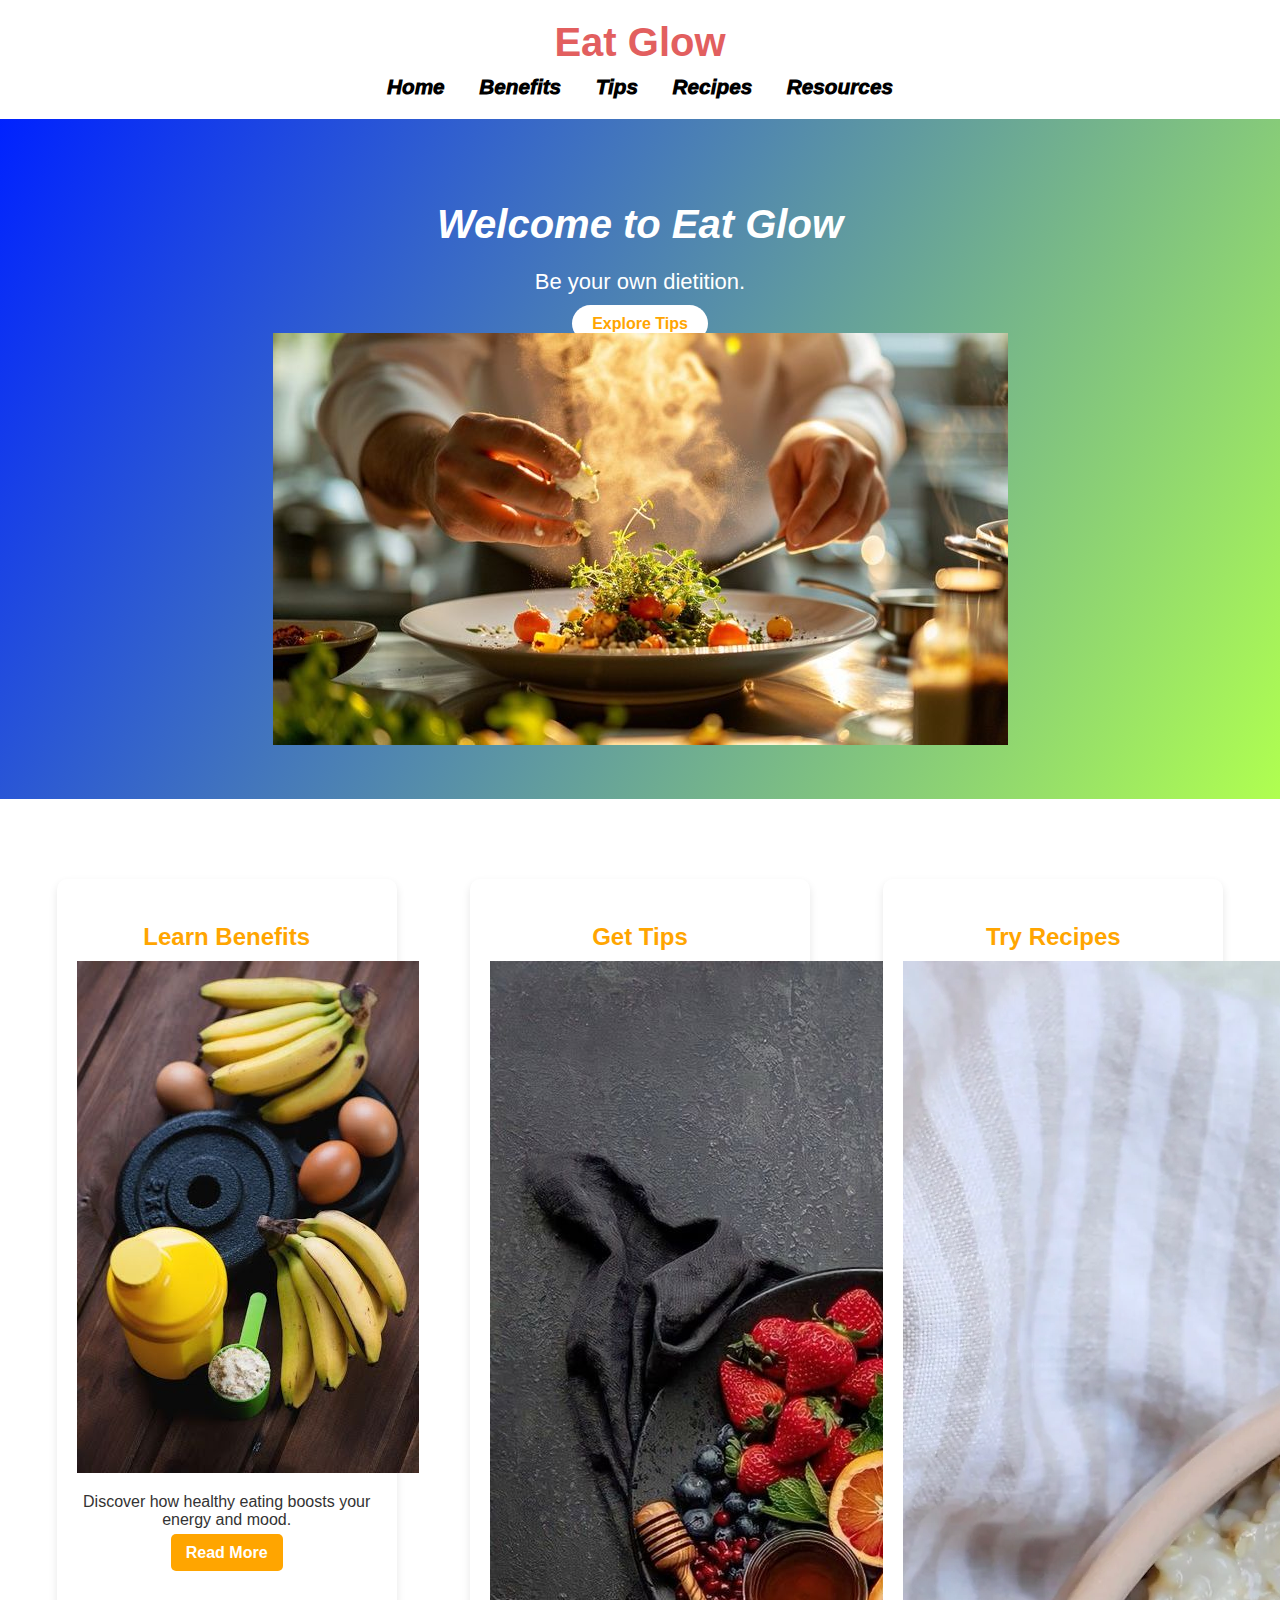
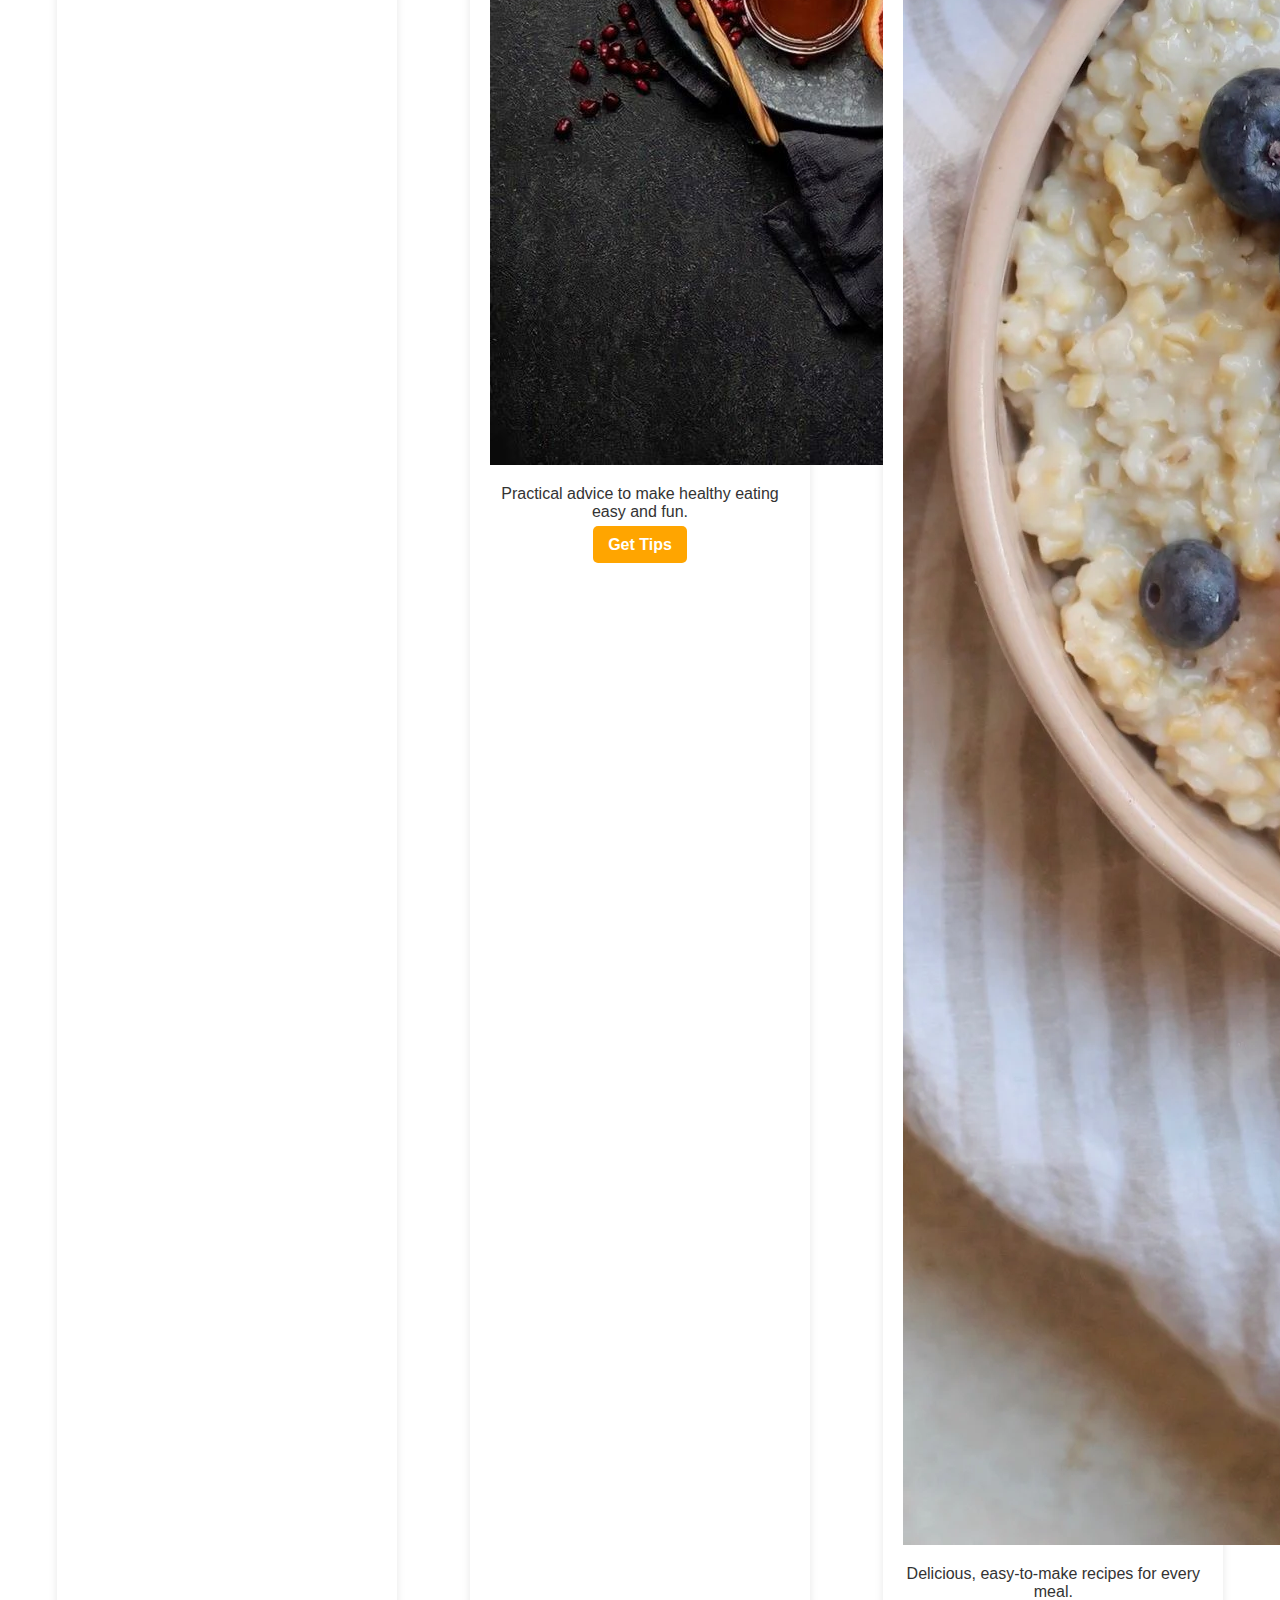
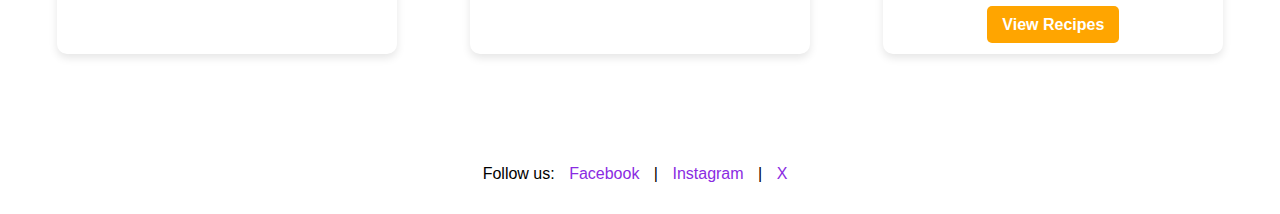
<file: index.html>
<!DOCTYPE html>
<html lang="en">
<head>
    <meta charset="UTF-8">
    <meta name="viewport" content="width=device-width, initial-scale=1.0">
    <title>Eat Glow - Healthy Eating Habits</title>
    <link rel="stylesheet" href="style.css">
</head>
    <header>
        <h1 class="logo"> Eat Glow</h1>
        <nav>
            <ul class="nav-links">
                <li><a href="index.html">Home</a></li>
                <li><a href="benefits.html">Benefits</a></li>
                <li><a href="tips.html">Tips</a></li>
                <li><a href="recipes.html">Recipes</a></li>
                <li><a href="resources.html">Resources</a></li>
            </ul>
        </nav>
    </header>

    <main>
        <section id="Benefits"></section>
        <section class="hero">
            <div class="hero-text">
                <h2>Welcome to Eat Glow</h2>
                <p>Be your own dietition.</p>
                <a href="tips.html" class="btn">Explore Tips</a>
            </div>
            <div class="hero-image">
                <img src="Images/mianbackground.jpg" alt="Healthy food">
            </div>
        </section>
 
        <section class="features">
            <div class="feature-box">
                <h3>Learn Benefits</h3>
                <img src="Images/Pre- and post-training nutrition for athletes.jpeg" alt="Benifitts" class="feature-img">
                <p>Discover how healthy eating boosts your energy and mood.</p>
                <a href="benefits.html" class="btn">Read More</a>
<!--                 <img src="118d9f01-c8fd-457d-9daa-92f9c64abf16.jpeg" alt="Benefits" class="feature-img"> -->
            </div>
            <div class="feature-box">
                <h3>Get Tips</h3>
                <img src="118d9f01-c8fd-457d-9daa-92f9c64abf16.jpeg" alt="Tips" class="feature-img">
                <p>Practical advice to make healthy eating easy and fun.</p>
                <a href="tips.html" class="btn">Get Tips</a>
            </div>
            <div class="feature-box">
<!--                 <img src="Union Cutting.jpeg" alt="Recipes" class="feature-img" width="100" height="200px"> -->
                <h3>Try Recipes</h3>
                <img src="Images/overnight-steel-cut-oatmeal-4-ingredients.webp" alt="recipies" class="feature-img">
                <p>Delicious, easy-to-make recipes for every meal.</p>
                <a href="recipes.html" class="btn">View Recipes</a>
            </div>
        </section>
    </main>

    <footer>
        <p>Follow us: 
            <a href="https://www.facebook.com/">Facebook</a> | 
            <a href="https://www.instagram.com/?__pwa=1">Instagram</a> | 
            <a href="https://x.com/i/flow/login?lang=en">X</a>
        </p>
    </footer>
    <head>
        <meta charset="UTF-8">
        <meta name="viewport" content="width=device-width, initial-scale=1.0">
        <title>Essential Nutrients</title>
        
    </head>
    <body>
   
</body>
</html>
</file>
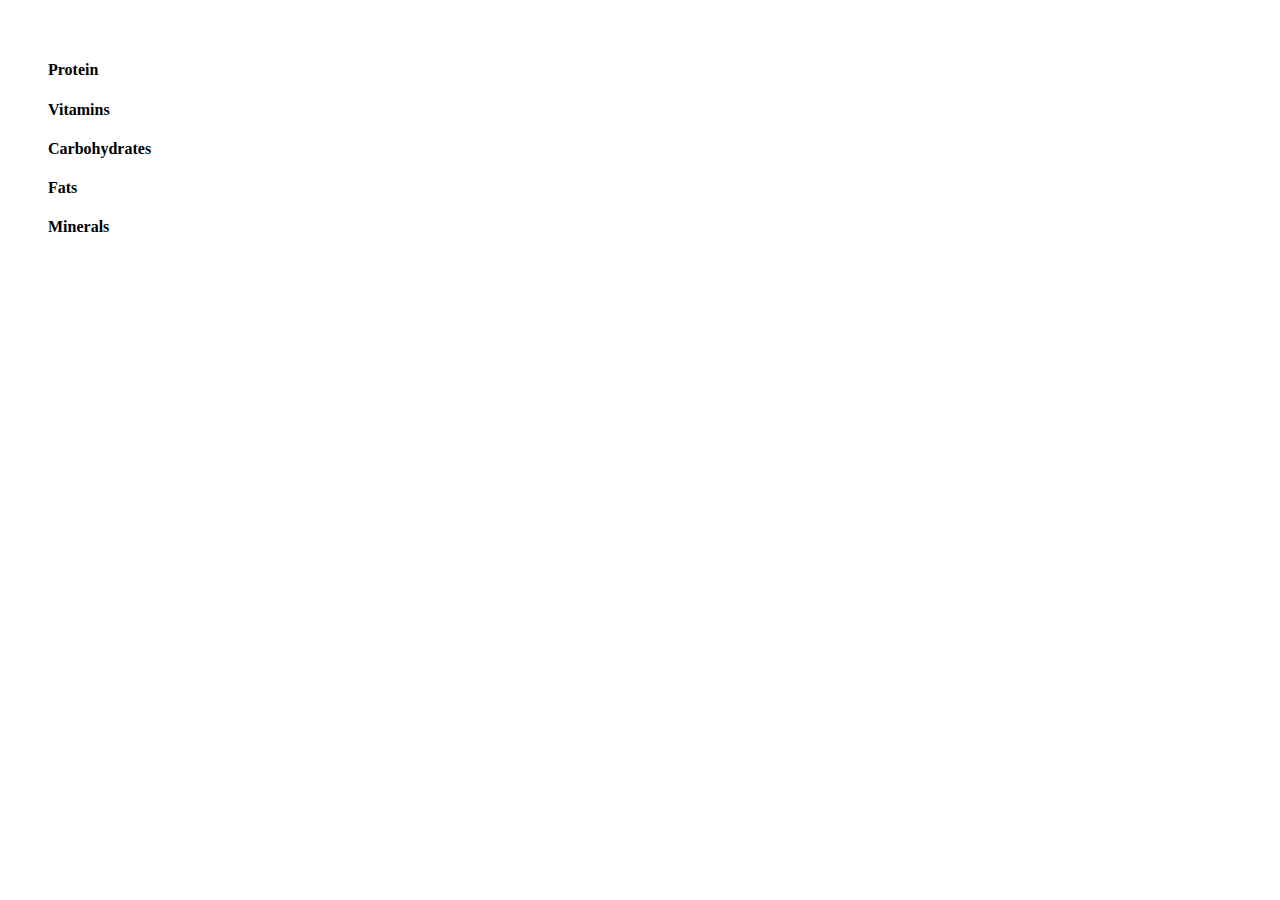
<file: 123.html>
<!DOCTYPE html>
<html lang="en">
<head>
    <meta charset="UTF-8">
    <meta name="viewport" content="width=device-width, initial-scale=1.0">
    <title>Document</title>
    <!-- Link the CSS file -->
    <link rel="stylesheet" href="123.css">
</head>
<body>
<div class="side_bar"> 
    <h4>Protein</h4>
    <h4>Vitamins</h4>
    <h4 >Carbohydrates</h4>
    <h4>Fats</h4>
    <h4>Minerals</h4>
</div>
</body>
</html>
</file>
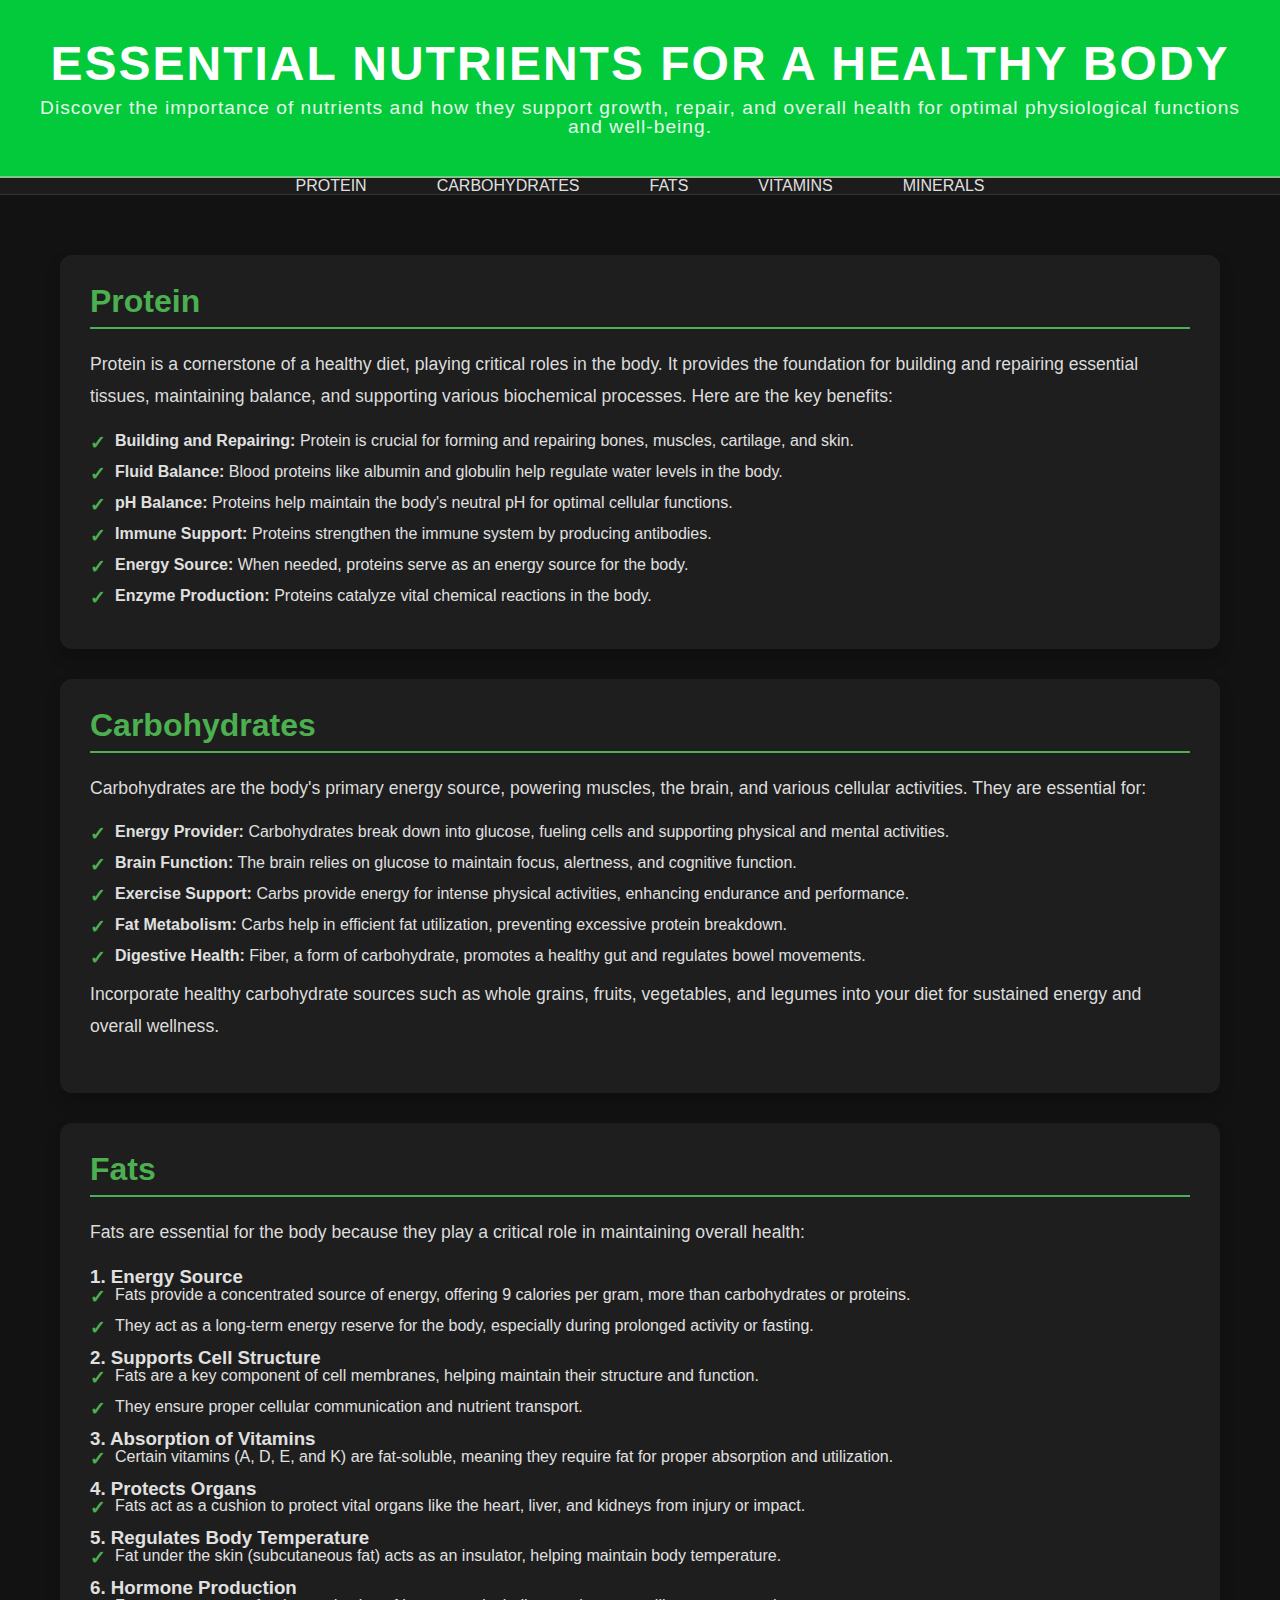
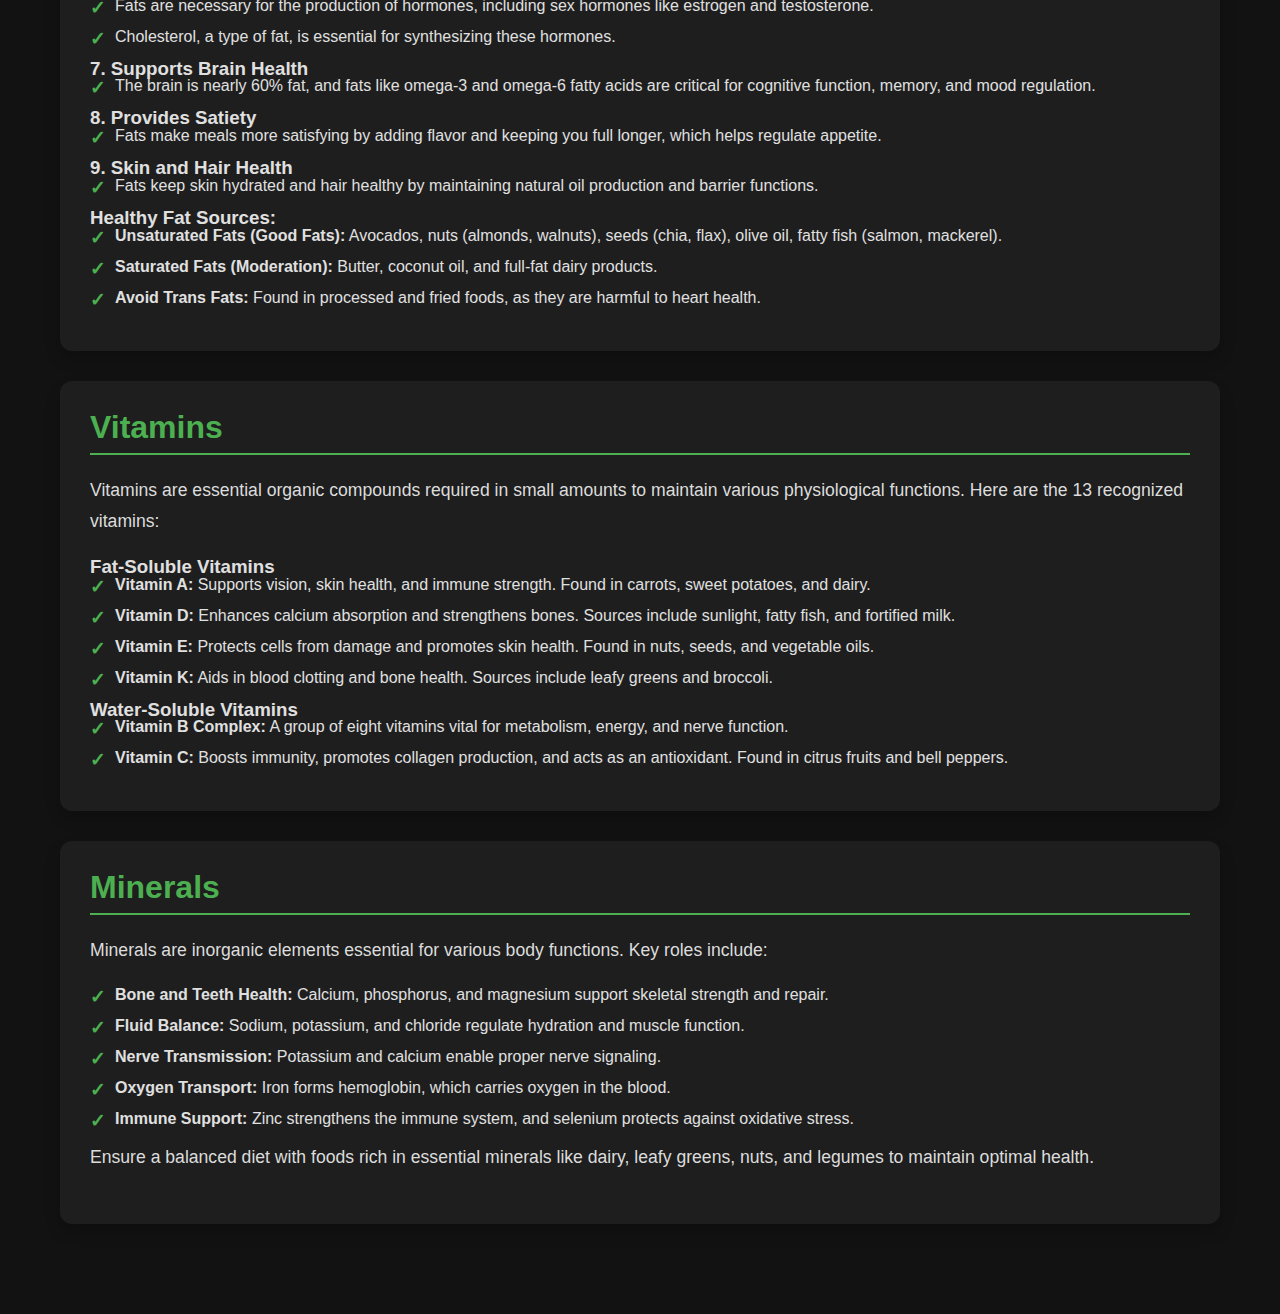
<file: benefits.html>
<!DOCTYPE html>
<html lang="en">
<head>
    <meta charset="UTF-8">
    <meta name="viewport" content="width=device-width, initial-scale=1.0">
    <title>Essential Nutrients</title>
    <link rel="stylesheet" href="benefits.css">
</head>
<body>
    <header>
        <h1>Essential Nutrients for a Healthy Body</h1>
        <p>Discover the importance of nutrients and how they support growth, repair, and overall health for optimal physiological functions and well-being.</p>
    </header>

    <nav>
        <ul>
            <li><a href="#protein">Protein</a></li>
            <li><a href="#carbohydrates">Carbohydrates</a></li>
            <li><a href="#fats">Fats</a></li>
            <li><a href="#vitamins">Vitamins</a></li>
            <li><a href="#minerals">Minerals</a></li>
        </ul>
    </nav>

    <main>
        <section id="protein">
            <h1>Protein</h1>
            <p>Protein is a cornerstone of a healthy diet, playing critical roles in the body. It provides the foundation for building and repairing essential tissues, maintaining balance, and supporting various biochemical processes. Here are the key benefits:</p>
            <ul>
                <li><strong>Building and Repairing:</strong> Protein is crucial for forming and repairing bones, muscles, cartilage, and skin.</li>
                <li><strong>Fluid Balance:</strong> Blood proteins like albumin and globulin help regulate water levels in the body.</li>
                <li><strong>pH Balance:</strong> Proteins help maintain the body's neutral pH for optimal cellular functions.</li>
                <li><strong>Immune Support:</strong> Proteins strengthen the immune system by producing antibodies.</li>
                <li><strong>Energy Source:</strong> When needed, proteins serve as an energy source for the body.</li>
                <li><strong>Enzyme Production:</strong> Proteins catalyze vital chemical reactions in the body.</li>
            </ul>
        </section>

        <section id="carbohydrates">
            <h1>Carbohydrates</h1>
            <p>Carbohydrates are the body's primary energy source, powering muscles, the brain, and various cellular activities. They are essential for:</p>
            <ul>
                <li><strong>Energy Provider:</strong> Carbohydrates break down into glucose, fueling cells and supporting physical and mental activities.</li>
                <li><strong>Brain Function:</strong> The brain relies on glucose to maintain focus, alertness, and cognitive function.</li>
                <li><strong>Exercise Support:</strong> Carbs provide energy for intense physical activities, enhancing endurance and performance.</li>
                <li><strong>Fat Metabolism:</strong> Carbs help in efficient fat utilization, preventing excessive protein breakdown.</li>
                <li><strong>Digestive Health:</strong> Fiber, a form of carbohydrate, promotes a healthy gut and regulates bowel movements.</li>
            </ul>
            <p>Incorporate healthy carbohydrate sources such as whole grains, fruits, vegetables, and legumes into your diet for sustained energy and overall wellness.</p>
        </section>

        <section id="fats">
            <h1>Fats</h1>
            <p>Fats are essential for the body because they play a critical role in maintaining overall health:</p>
            
            <h3>1. Energy Source</h3>
            <ul>
                <li>Fats provide a concentrated source of energy, offering 9 calories per gram, more than carbohydrates or proteins.</li>
                <li>They act as a long-term energy reserve for the body, especially during prolonged activity or fasting.</li>
            </ul>
        
            <h3>2. Supports Cell Structure</h3>
            <ul>
                <li>Fats are a key component of cell membranes, helping maintain their structure and function.</li>
                <li>They ensure proper cellular communication and nutrient transport.</li>
            </ul>
        
            <h3>3. Absorption of Vitamins</h3>
            <ul>
                <li>Certain vitamins (A, D, E, and K) are fat-soluble, meaning they require fat for proper absorption and utilization.</li>
            </ul>
        
            <h3>4. Protects Organs</h3>
            <ul>
                <li>Fats act as a cushion to protect vital organs like the heart, liver, and kidneys from injury or impact.</li>
            </ul>
        
            <h3>5. Regulates Body Temperature</h3>
            <ul>
                <li>Fat under the skin (subcutaneous fat) acts as an insulator, helping maintain body temperature.</li>
            </ul>
        
            <h3>6. Hormone Production</h3>
            <ul>
                <li>Fats are necessary for the production of hormones, including sex hormones like estrogen and testosterone.</li>
                <li>Cholesterol, a type of fat, is essential for synthesizing these hormones.</li>
            </ul>
        
            <h3>7. Supports Brain Health</h3>
            <ul>
                <li>The brain is nearly 60% fat, and fats like omega-3 and omega-6 fatty acids are critical for cognitive function, memory, and mood regulation.</li>
            </ul>
        
            <h3>8. Provides Satiety</h3>
            <ul>
                <li>Fats make meals more satisfying by adding flavor and keeping you full longer, which helps regulate appetite.</li>
            </ul>
        
            <h3>9. Skin and Hair Health</h3>
            <ul>
                <li>Fats keep skin hydrated and hair healthy by maintaining natural oil production and barrier functions.</li>
            </ul>
        
            <h3>Healthy Fat Sources:</h3>
            <ul>
                <li><strong>Unsaturated Fats (Good Fats):</strong> Avocados, nuts (almonds, walnuts), seeds (chia, flax), olive oil, fatty fish (salmon, mackerel).</li>
                <li><strong>Saturated Fats (Moderation):</strong> Butter, coconut oil, and full-fat dairy products.</li>
                <li><strong>Avoid Trans Fats:</strong> Found in processed and fried foods, as they are harmful to heart health.</li>
            </ul>
        </section>

        <section id="vitamins">
            <h1>Vitamins</h1>
            <p>Vitamins are essential organic compounds required in small amounts to maintain various physiological functions. Here are the 13 recognized vitamins:</p>
            <h3>Fat-Soluble Vitamins</h3>
            <ul>
                <li><strong>Vitamin A:</strong> Supports vision, skin health, and immune strength. Found in carrots, sweet potatoes, and dairy.</li>
                <li><strong>Vitamin D:</strong> Enhances calcium absorption and strengthens bones. Sources include sunlight, fatty fish, and fortified milk.</li>
                <li><strong>Vitamin E:</strong> Protects cells from damage and promotes skin health. Found in nuts, seeds, and vegetable oils.</li>
                <li><strong>Vitamin K:</strong> Aids in blood clotting and bone health. Sources include leafy greens and broccoli.</li>
            </ul>
            <h3>Water-Soluble Vitamins</h3>
            <ul>
                <li><strong>Vitamin B Complex:</strong> A group of eight vitamins vital for metabolism, energy, and nerve function.</li>
                <li><strong>Vitamin C:</strong> Boosts immunity, promotes collagen production, and acts as an antioxidant. Found in citrus fruits and bell peppers.</li>
            </ul>
        </section>

        <section id="minerals">
            <h1>Minerals</h1>
            <p>Minerals are inorganic elements essential for various body functions. Key roles include:</p>
            <ul>
                <li><strong>Bone and Teeth Health:</strong> Calcium, phosphorus, and magnesium support skeletal strength and repair.</li>
                <li><strong>Fluid Balance:</strong> Sodium, potassium, and chloride regulate hydration and muscle function.</li>
                <li><strong>Nerve Transmission:</strong> Potassium and calcium enable proper nerve signaling.</li>
                <li><strong>Oxygen Transport:</strong> Iron forms hemoglobin, which carries oxygen in the blood.</li>
                <li><strong>Immune Support:</strong> Zinc strengthens the immune system, and selenium protects against oxidative stress.</li>
            </ul>
            <p>Ensure a balanced diet with foods rich in essential minerals like dairy, leafy greens, nuts, and legumes to maintain optimal health.</p>
        </section>
    </main>
    
</body>
</html>
</file>
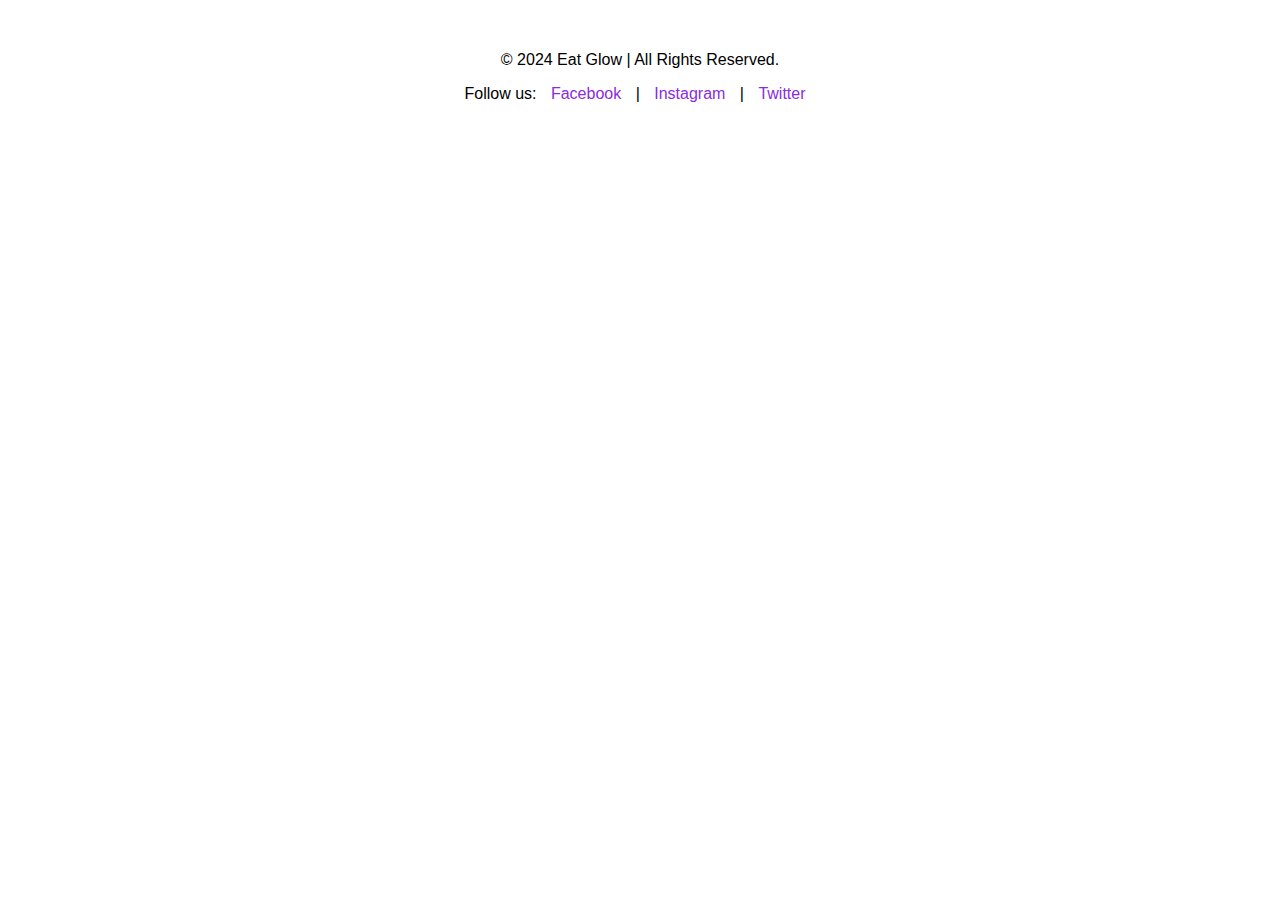
<file: contact.html>
<!DOCTYPE html>
<html lang="en">
<head>
    <meta charset="UTF-8">
    <meta name="viewport" content="width=device-width, initial-scale=1.0">
    <title>Eat Glow - Healthy Eating Habits</title>
    <link rel="stylesheet" href="style.css">
</head>
<body>
    <footer>
    <p>&copy; 2024 Eat Glow | All Rights Reserved.</p>
    <p>Follow us: 
        <a href="#">Facebook</a> | 
        <a href="#">Instagram</a> | 
        <a href="#">Twitter</a>
    </p>
</footer>
</body>
</html>
</file>
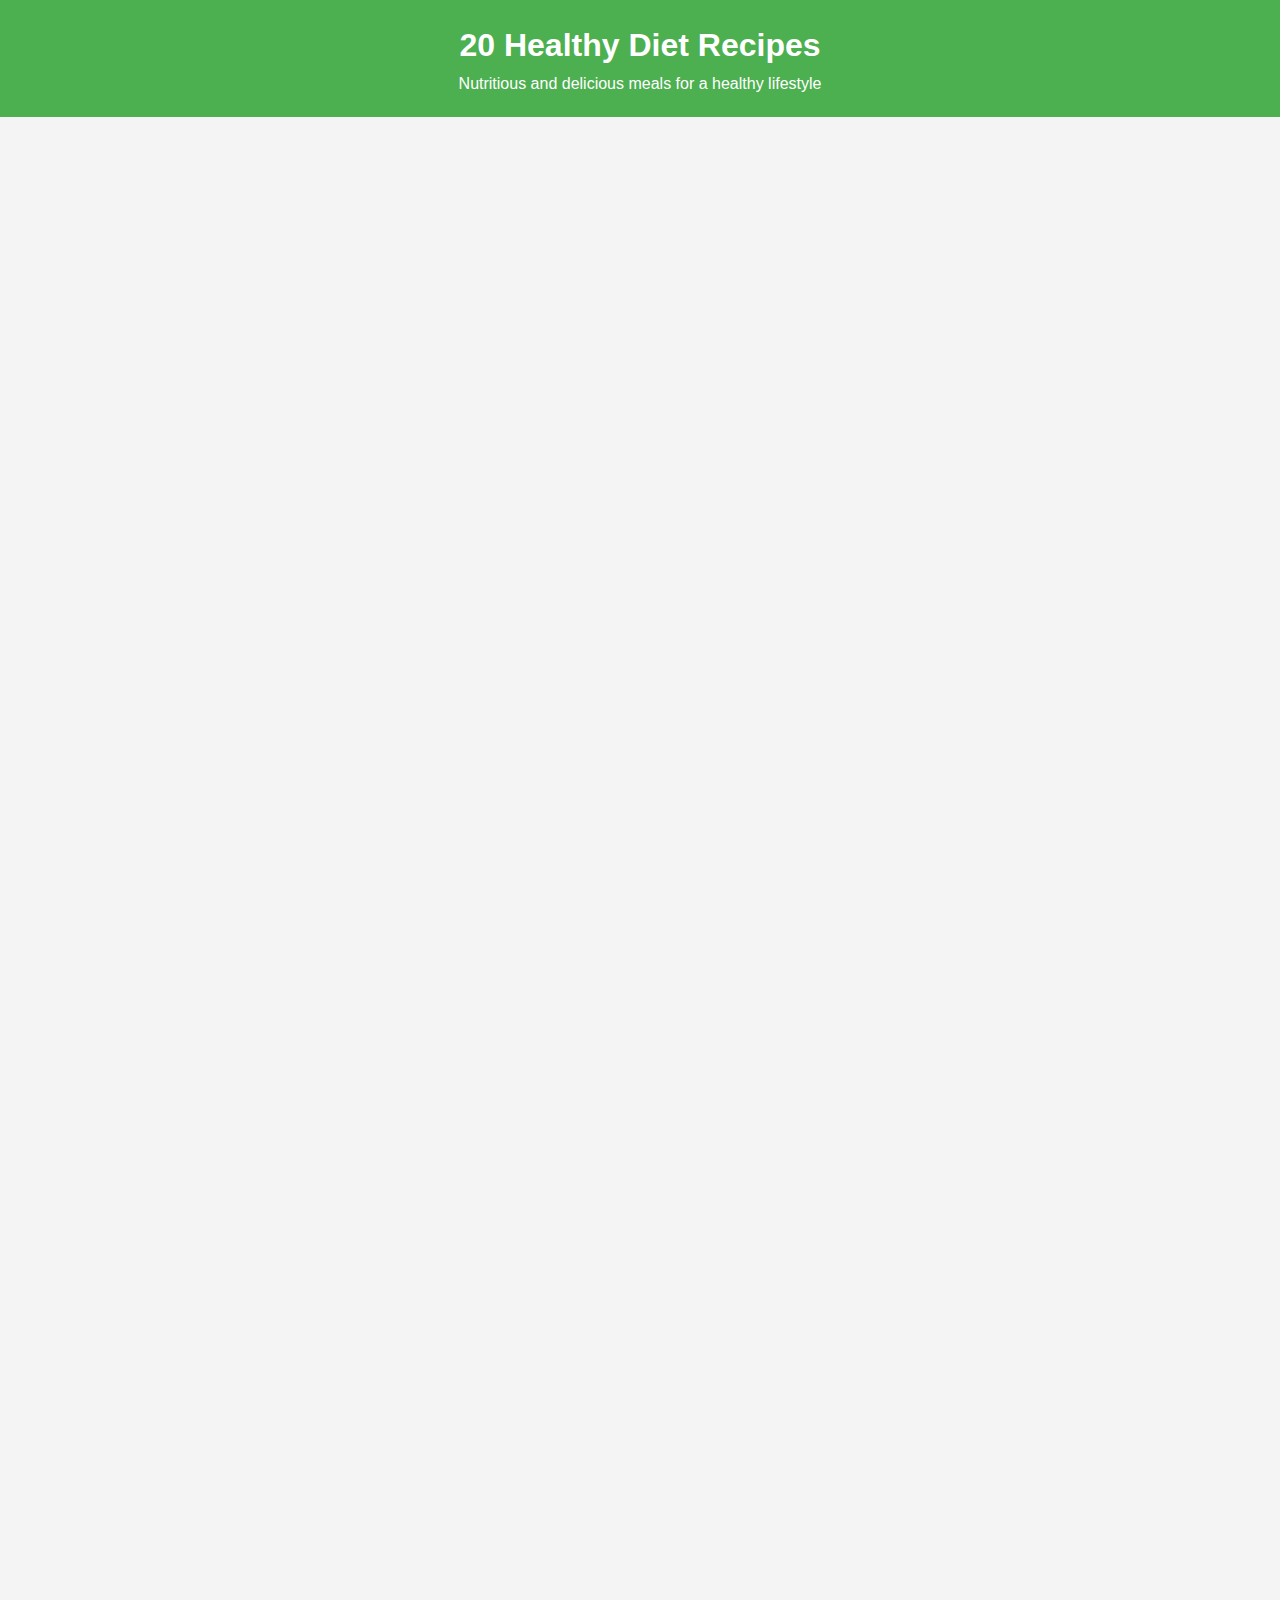
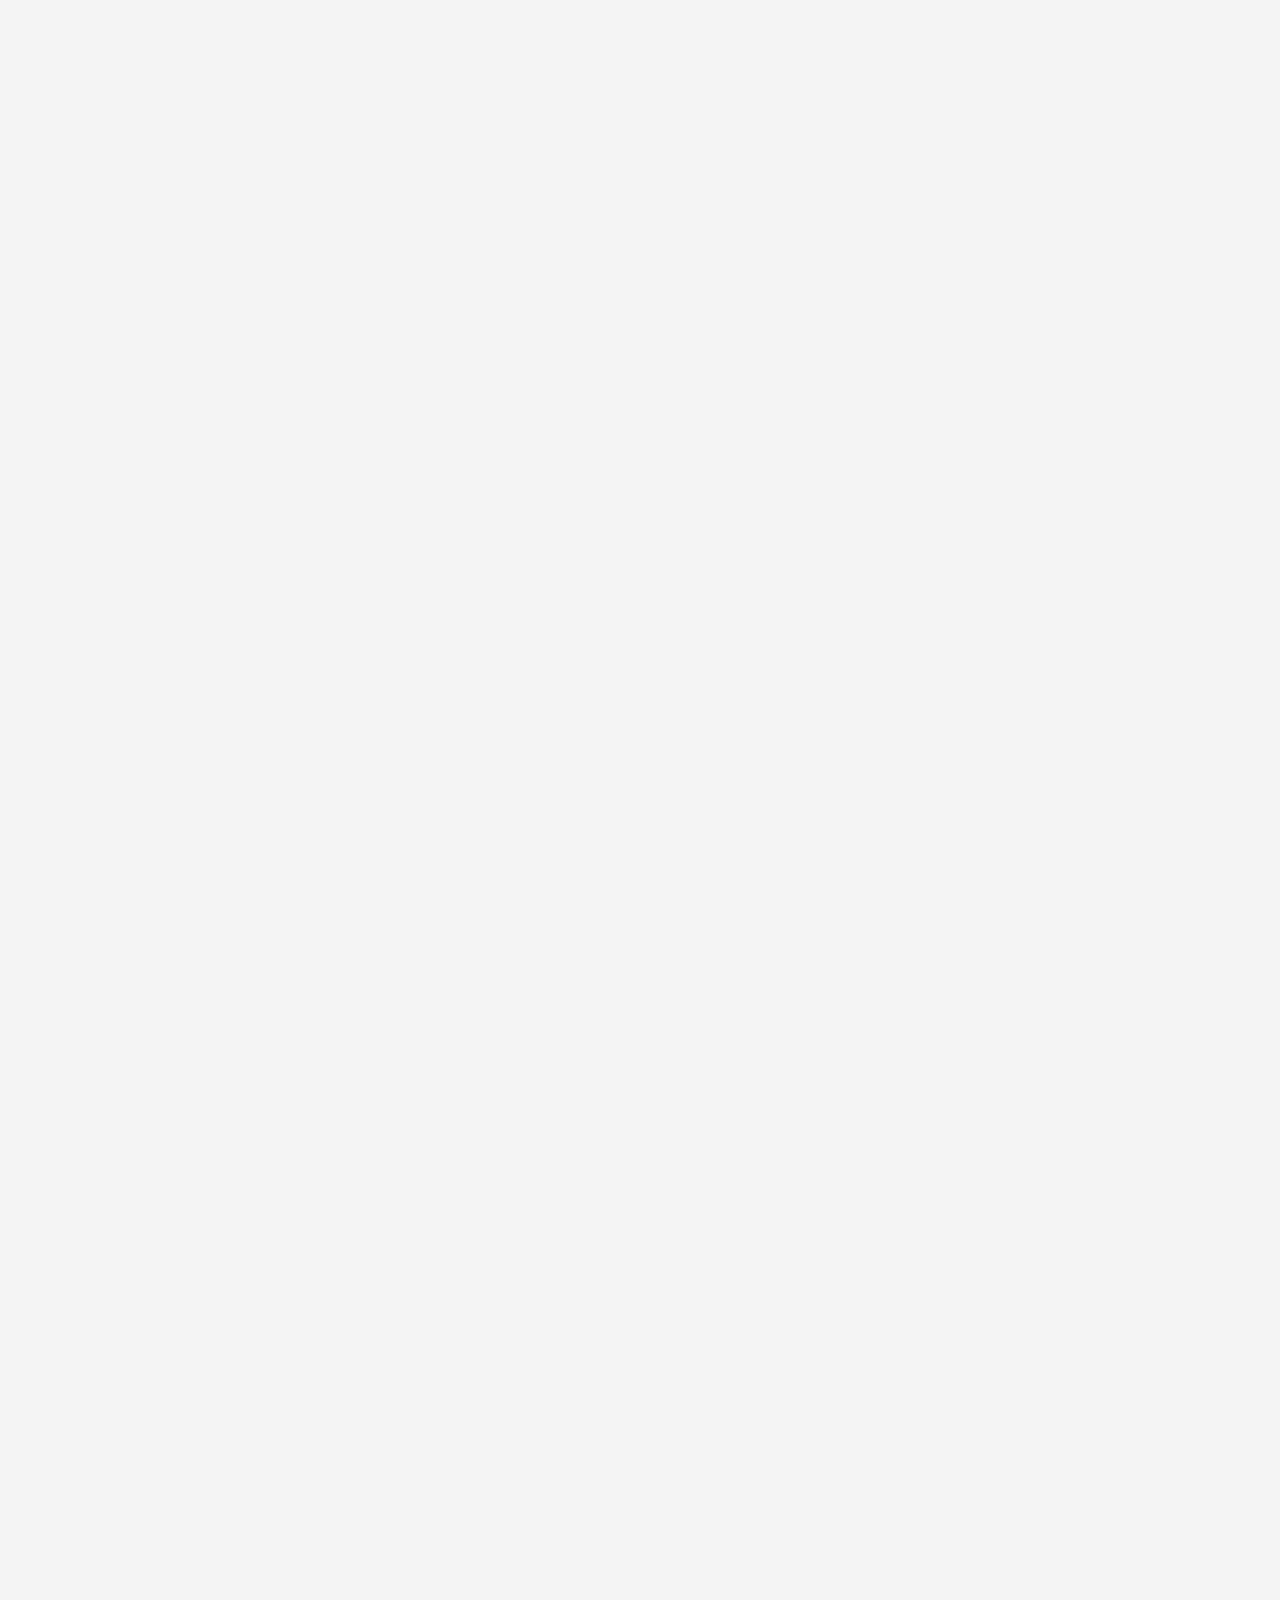
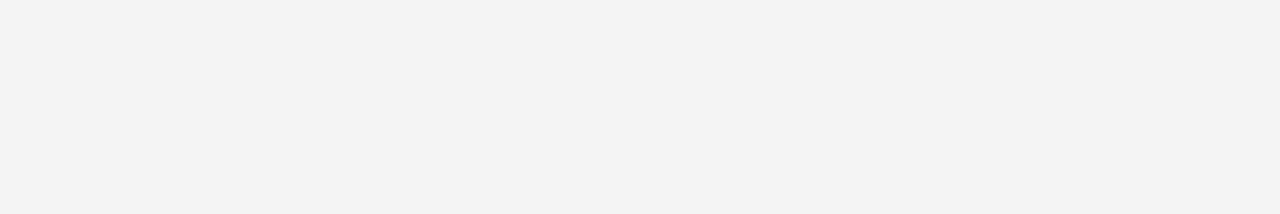
<file: recipes.html>
<!DOCTYPE html>
<html lang="en">
<head>
    <meta charset="UTF-8">
    <meta name="viewport" content="width=device-width, initial-scale=1.0">
    <title>Healthy Diet Recipes</title>
    <link rel="stylesheet" href="recipes.css">
</head>
<body>
    <header>
        <h1>20 Healthy Diet Recipes</h1>
        <p>Nutritious and delicious meals for a healthy lifestyle</p>
    </header>

    <main>
        <section class="recipe-list">
            <!-- Recipe Container -->
        </section>
    </main>



    <script src="recipes.js"></script>
</body>
</html>
</file>
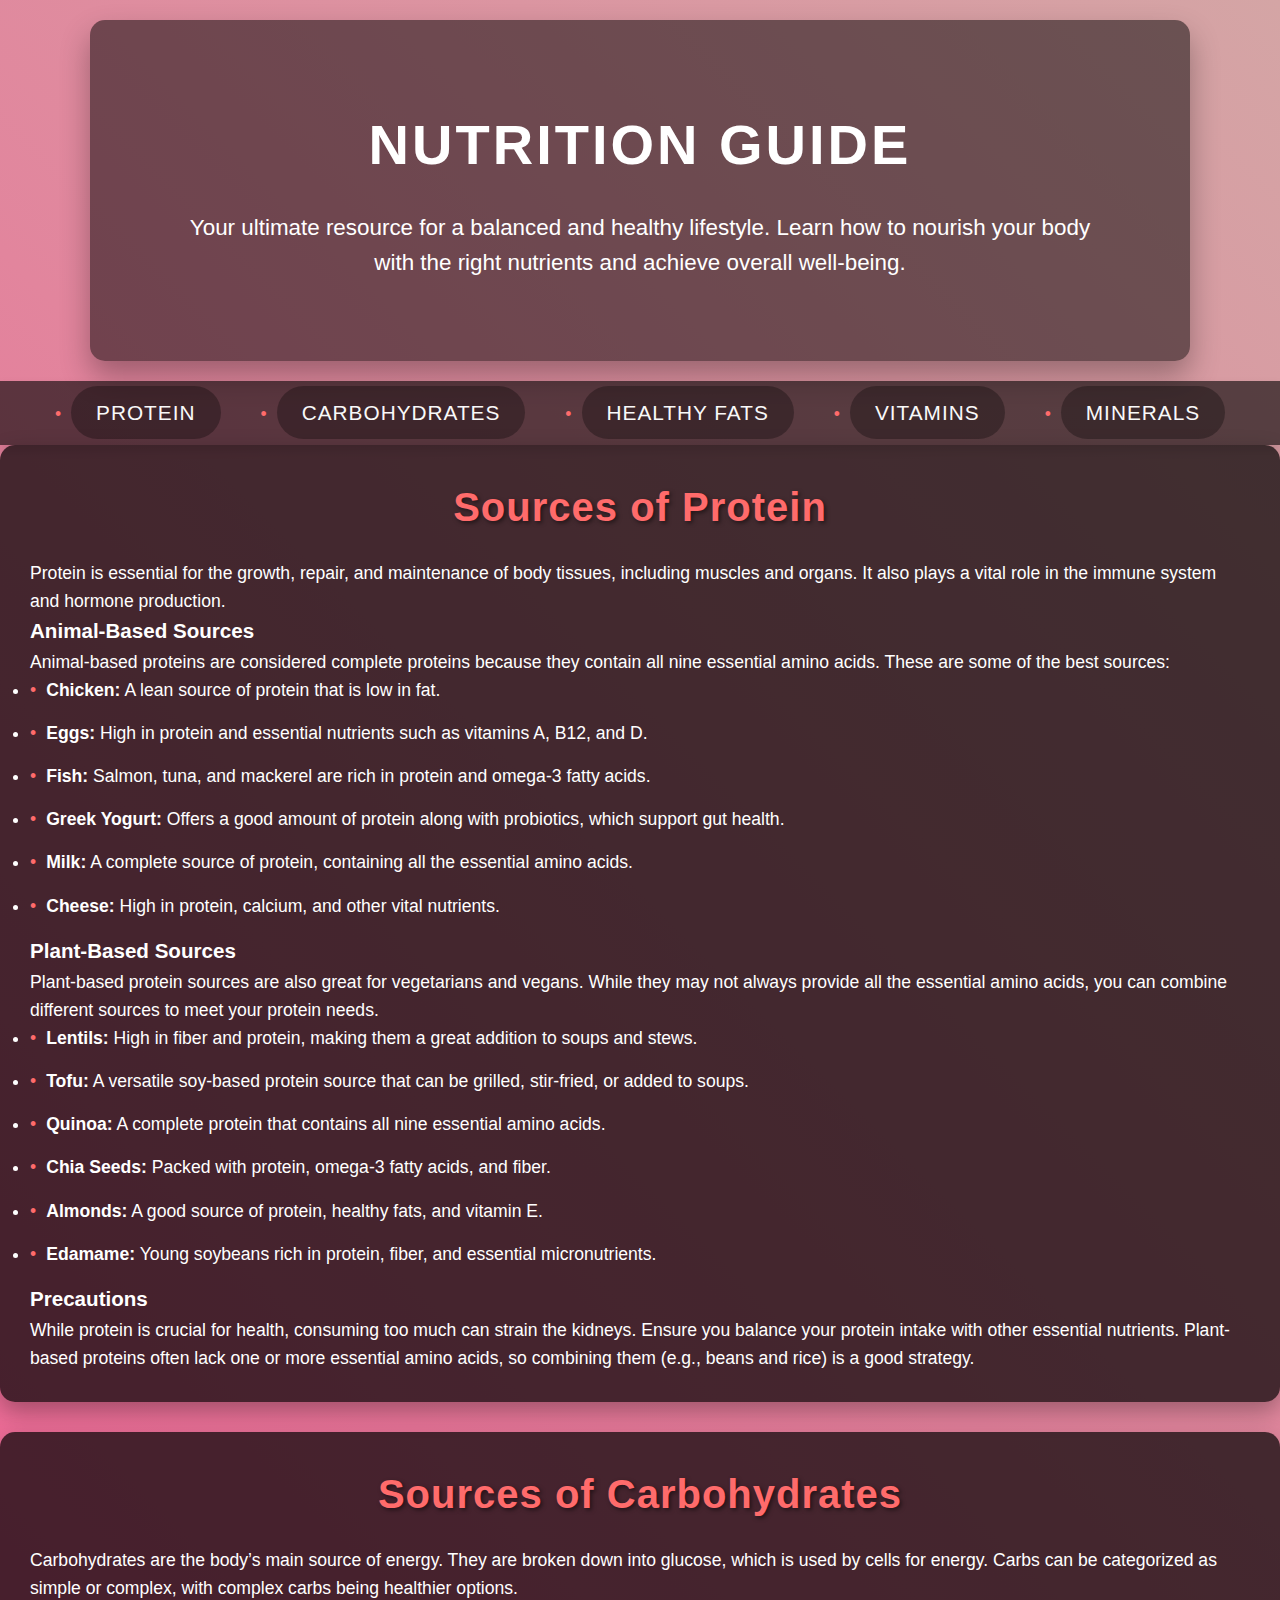
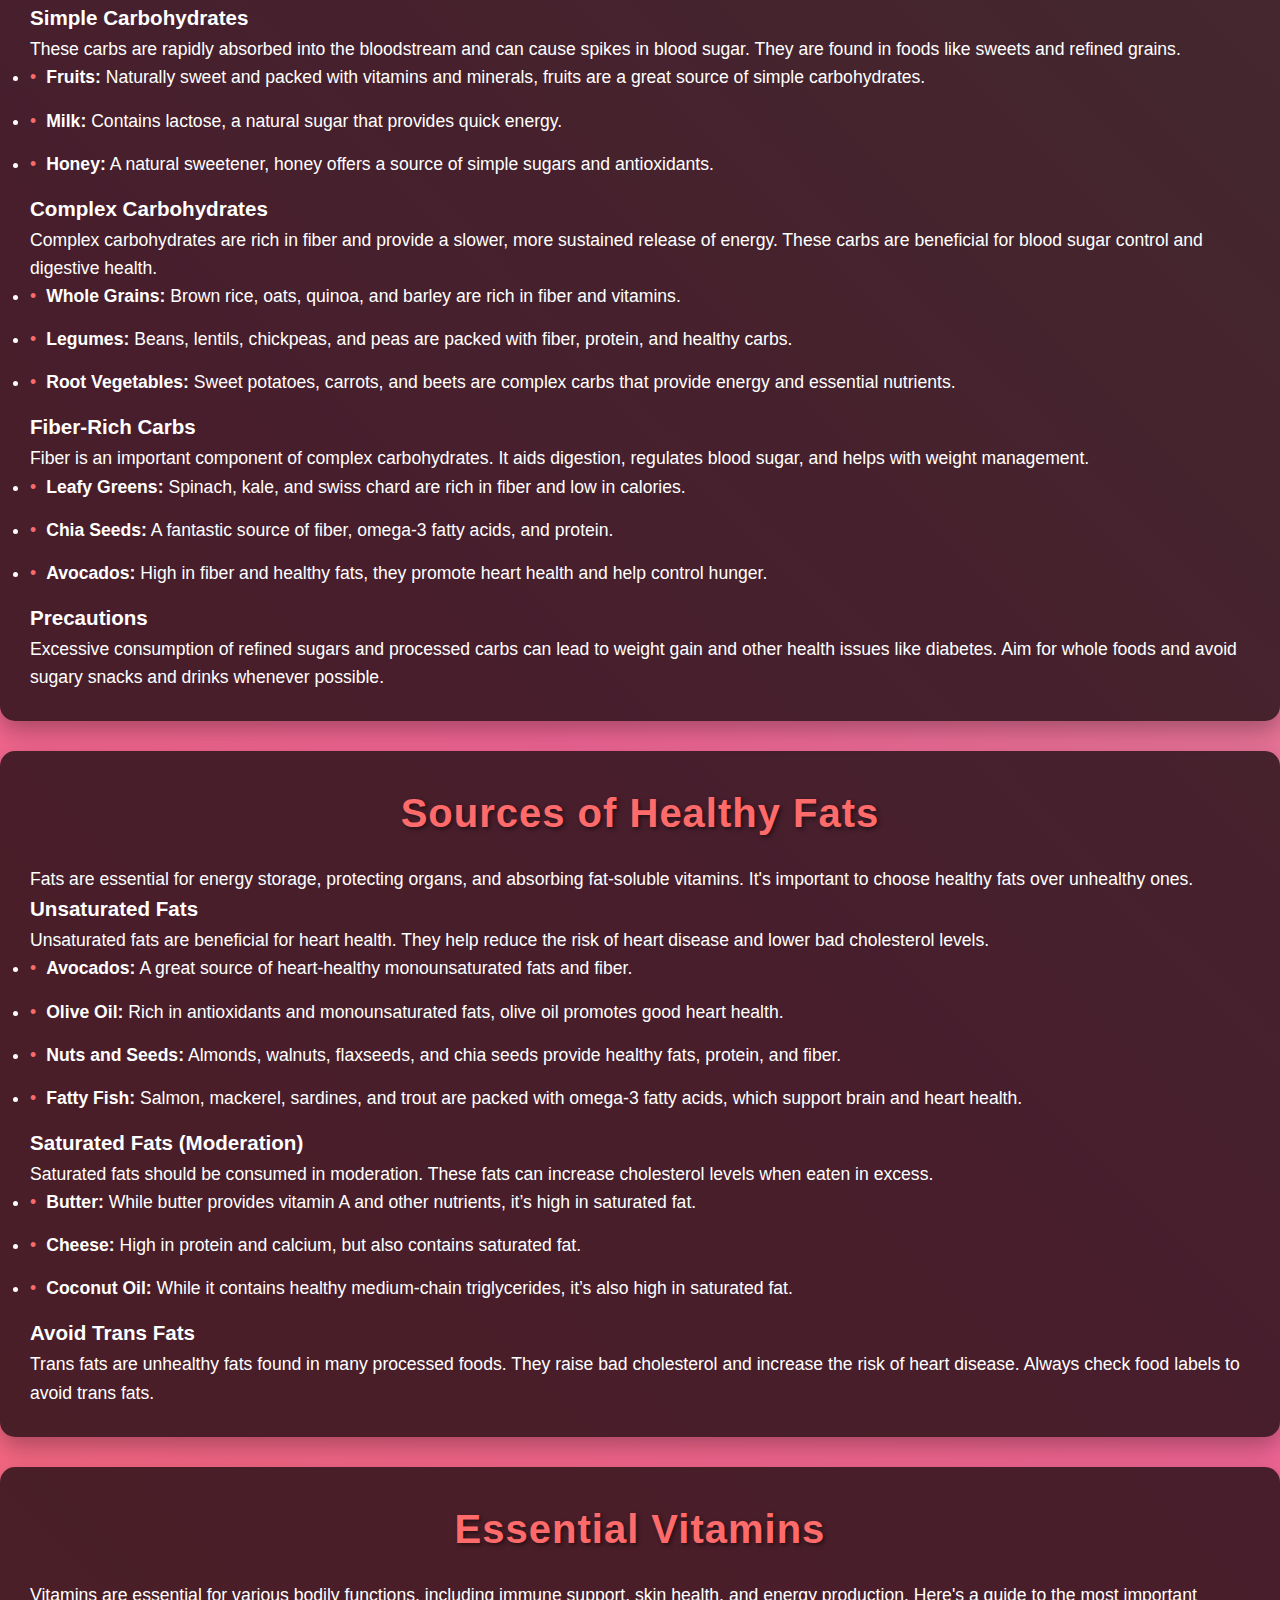
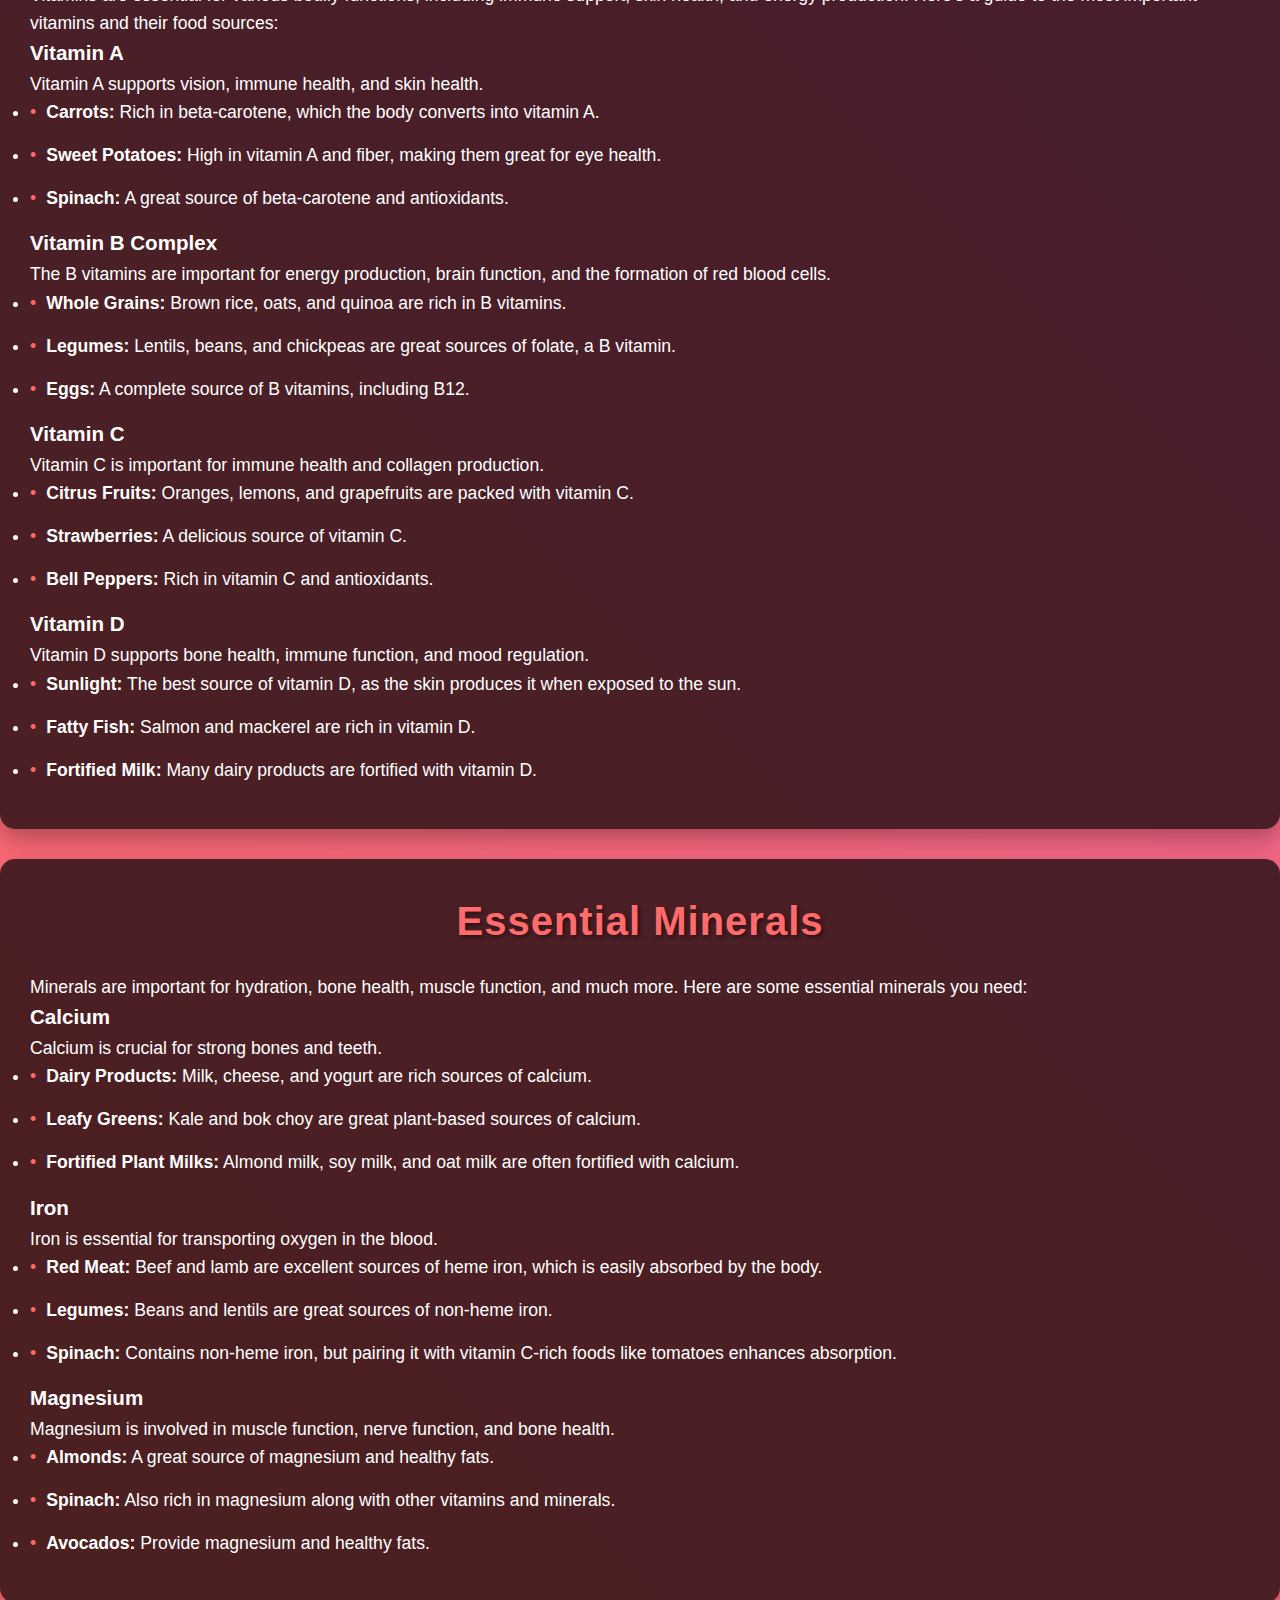
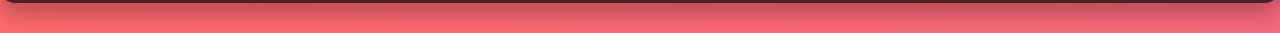
<file: resources.html>
<!DOCTYPE html>
<html lang="en">
<head>
    <meta charset="UTF-8">
    <meta name="viewport" content="width=device-width, initial-scale=1.0">
    <title>Nutrition Guide</title>
    <link rel="stylesheet" href="res.css">
</head>
<body>
    <header class="header">
        <div class="container">
            <h1>Nutrition Guide</h1>
            <p>Your ultimate resource for a balanced and healthy lifestyle. Learn how to nourish your body with the right nutrients and achieve overall well-being.</p>
        </div>
    </header>
    
    <nav class="navbar">
        <ul class="nav-links">
            <li><a href="#protein">Protein</a></li>
            <li><a href="#carbs">Carbohydrates</a></li>
            <li><a href="#fats">Healthy Fats</a></li>
            <li><a href="#vitamins">Vitamins</a></li>
            <li><a href="#minerals">Minerals</a></li>
        </ul>
    </nav>
    
    <main class="main-content">
        <section id="protein">
            <h2>Sources of Protein</h2>
            <p>Protein is essential for the growth, repair, and maintenance of body tissues, including muscles and organs. It also plays a vital role in the immune system and hormone production.</p>
            <h3>Animal-Based Sources</h3>
            <p>Animal-based proteins are considered complete proteins because they contain all nine essential amino acids. These are some of the best sources:</p>
            <ul>
                <li><strong>Chicken:</strong> A lean source of protein that is low in fat.</li>
                <li><strong>Eggs:</strong> High in protein and essential nutrients such as vitamins A, B12, and D.</li>
                <li><strong>Fish:</strong> Salmon, tuna, and mackerel are rich in protein and omega-3 fatty acids.</li>
                <li><strong>Greek Yogurt:</strong> Offers a good amount of protein along with probiotics, which support gut health.</li>
                <li><strong>Milk:</strong> A complete source of protein, containing all the essential amino acids.</li>
                <li><strong>Cheese:</strong> High in protein, calcium, and other vital nutrients.</li>
            </ul>
            <h3>Plant-Based Sources</h3>
            <p>Plant-based protein sources are also great for vegetarians and vegans. While they may not always provide all the essential amino acids, you can combine different sources to meet your protein needs.</p>
            <ul>
                <li><strong>Lentils:</strong> High in fiber and protein, making them a great addition to soups and stews.</li>
                <li><strong>Tofu:</strong> A versatile soy-based protein source that can be grilled, stir-fried, or added to soups.</li>
                <li><strong>Quinoa:</strong> A complete protein that contains all nine essential amino acids.</li>
                <li><strong>Chia Seeds:</strong> Packed with protein, omega-3 fatty acids, and fiber.</li>
                <li><strong>Almonds:</strong> A good source of protein, healthy fats, and vitamin E.</li>
                <li><strong>Edamame:</strong> Young soybeans rich in protein, fiber, and essential micronutrients.</li>
            </ul>
            <h3>Precautions</h3>
            <p>While protein is crucial for health, consuming too much can strain the kidneys. Ensure you balance your protein intake with other essential nutrients. Plant-based proteins often lack one or more essential amino acids, so combining them (e.g., beans and rice) is a good strategy.</p>
        </section>
        
        <section id="carbs">
            <h2>Sources of Carbohydrates</h2>
            <p>Carbohydrates are the body’s main source of energy. They are broken down into glucose, which is used by cells for energy. Carbs can be categorized as simple or complex, with complex carbs being healthier options.</p>
            <h3>Simple Carbohydrates</h3>
            <p>These carbs are rapidly absorbed into the bloodstream and can cause spikes in blood sugar. They are found in foods like sweets and refined grains.</p>
            <ul>
                <li><strong>Fruits:</strong> Naturally sweet and packed with vitamins and minerals, fruits are a great source of simple carbohydrates.</li>
                <li><strong>Milk:</strong> Contains lactose, a natural sugar that provides quick energy.</li>
                <li><strong>Honey:</strong> A natural sweetener, honey offers a source of simple sugars and antioxidants.</li>
            </ul>
            <h3>Complex Carbohydrates</h3>
            <p>Complex carbohydrates are rich in fiber and provide a slower, more sustained release of energy. These carbs are beneficial for blood sugar control and digestive health.</p>
            <ul>
                <li><strong>Whole Grains:</strong> Brown rice, oats, quinoa, and barley are rich in fiber and vitamins.</li>
                <li><strong>Legumes:</strong> Beans, lentils, chickpeas, and peas are packed with fiber, protein, and healthy carbs.</li>
                <li><strong>Root Vegetables:</strong> Sweet potatoes, carrots, and beets are complex carbs that provide energy and essential nutrients.</li>
            </ul>
            <h3>Fiber-Rich Carbs</h3>
            <p>Fiber is an important component of complex carbohydrates. It aids digestion, regulates blood sugar, and helps with weight management.</p>
            <ul>
                <li><strong>Leafy Greens:</strong> Spinach, kale, and swiss chard are rich in fiber and low in calories.</li>
                <li><strong>Chia Seeds:</strong> A fantastic source of fiber, omega-3 fatty acids, and protein.</li>
                <li><strong>Avocados:</strong> High in fiber and healthy fats, they promote heart health and help control hunger.</li>
            </ul>
            <h3>Precautions</h3>
            <p>Excessive consumption of refined sugars and processed carbs can lead to weight gain and other health issues like diabetes. Aim for whole foods and avoid sugary snacks and drinks whenever possible.</p>
        </section>
        
        <section id="fats">
            <h2>Sources of Healthy Fats</h2>
            <p>Fats are essential for energy storage, protecting organs, and absorbing fat-soluble vitamins. It's important to choose healthy fats over unhealthy ones.</p>
            <h3>Unsaturated Fats</h3>
            <p>Unsaturated fats are beneficial for heart health. They help reduce the risk of heart disease and lower bad cholesterol levels.</p>
            <ul>
                <li><strong>Avocados:</strong> A great source of heart-healthy monounsaturated fats and fiber.</li>
                <li><strong>Olive Oil:</strong> Rich in antioxidants and monounsaturated fats, olive oil promotes good heart health.</li>
                <li><strong>Nuts and Seeds:</strong> Almonds, walnuts, flaxseeds, and chia seeds provide healthy fats, protein, and fiber.</li>
                <li><strong>Fatty Fish:</strong> Salmon, mackerel, sardines, and trout are packed with omega-3 fatty acids, which support brain and heart health.</li>
            </ul>
            <h3>Saturated Fats (Moderation)</h3>
            <p>Saturated fats should be consumed in moderation. These fats can increase cholesterol levels when eaten in excess.</p>
            <ul>
                <li><strong>Butter:</strong> While butter provides vitamin A and other nutrients, it’s high in saturated fat.</li>
                <li><strong>Cheese:</strong> High in protein and calcium, but also contains saturated fat.</li>
                <li><strong>Coconut Oil:</strong> While it contains healthy medium-chain triglycerides, it’s also high in saturated fat.</li>
            </ul>
            <h3>Avoid Trans Fats</h3>
            <p>Trans fats are unhealthy fats found in many processed foods. They raise bad cholesterol and increase the risk of heart disease. Always check food labels to avoid trans fats.</p>
        </section>
        
        <section id="vitamins">
            <h2>Essential Vitamins</h2>
            <p>Vitamins are essential for various bodily functions, including immune support, skin health, and energy production. Here's a guide to the most important vitamins and their food sources:</p>
            <h3>Vitamin A</h3>
            <p>Vitamin A supports vision, immune health, and skin health.</p>
            <ul>
                <li><strong>Carrots:</strong> Rich in beta-carotene, which the body converts into vitamin A.</li>
                <li><strong>Sweet Potatoes:</strong> High in vitamin A and fiber, making them great for eye health.</li>
                <li><strong>Spinach:</strong> A great source of beta-carotene and antioxidants.</li>
            </ul>
            <h3>Vitamin B Complex</h3>
            <p>The B vitamins are important for energy production, brain function, and the formation of red blood cells.</p>
            <ul>
                <li><strong>Whole Grains:</strong> Brown rice, oats, and quinoa are rich in B vitamins.</li>
                <li><strong>Legumes:</strong> Lentils, beans, and chickpeas are great sources of folate, a B vitamin.</li>
                <li><strong>Eggs:</strong> A complete source of B vitamins, including B12.</li>
            </ul>
            <h3>Vitamin C</h3>
            <p>Vitamin C is important for immune health and collagen production.</p>
            <ul>
                <li><strong>Citrus Fruits:</strong> Oranges, lemons, and grapefruits are packed with vitamin C.</li>
                <li><strong>Strawberries:</strong> A delicious source of vitamin C.</li>
                <li><strong>Bell Peppers:</strong> Rich in vitamin C and antioxidants.</li>
            </ul>
            <h3>Vitamin D</h3>
            <p>Vitamin D supports bone health, immune function, and mood regulation.</p>
            <ul>
                <li><strong>Sunlight:</strong> The best source of vitamin D, as the skin produces it when exposed to the sun.</li>
                <li><strong>Fatty Fish:</strong> Salmon and mackerel are rich in vitamin D.</li>
                <li><strong>Fortified Milk:</strong> Many dairy products are fortified with vitamin D.</li>
            </ul>
        </section>
        
        <section id="minerals">
            <h2>Essential Minerals</h2>
            <p>Minerals are important for hydration, bone health, muscle function, and much more. Here are some essential minerals you need:</p>
            <h3>Calcium</h3>
            <p>Calcium is crucial for strong bones and teeth.</p>
            <ul>
                <li><strong>Dairy Products:</strong> Milk, cheese, and yogurt are rich sources of calcium.</li>
                <li><strong>Leafy Greens:</strong> Kale and bok choy are great plant-based sources of calcium.</li>
                <li><strong>Fortified Plant Milks:</strong> Almond milk, soy milk, and oat milk are often fortified with calcium.</li>
            </ul>
            <h3>Iron</h3>
            <p>Iron is essential for transporting oxygen in the blood.</p>
            <ul>
                <li><strong>Red Meat:</strong> Beef and lamb are excellent sources of heme iron, which is easily absorbed by the body.</li>
                <li><strong>Legumes:</strong> Beans and lentils are great sources of non-heme iron.</li>
                <li><strong>Spinach:</strong> Contains non-heme iron, but pairing it with vitamin C-rich foods like tomatoes enhances absorption.</li>
            </ul>
            <h3>Magnesium</h3>
            <p>Magnesium is involved in muscle function, nerve function, and bone health.</p>
            <ul>
                <li><strong>Almonds:</strong> A great source of magnesium and healthy fats.</li>
                <li><strong>Spinach:</strong> Also rich in magnesium along with other vitamins and minerals.</li>
                <li><strong>Avocados:</strong> Provide magnesium and healthy fats.</li>
            </ul>
        </section>
    </main>
</body>
</html>
</file>
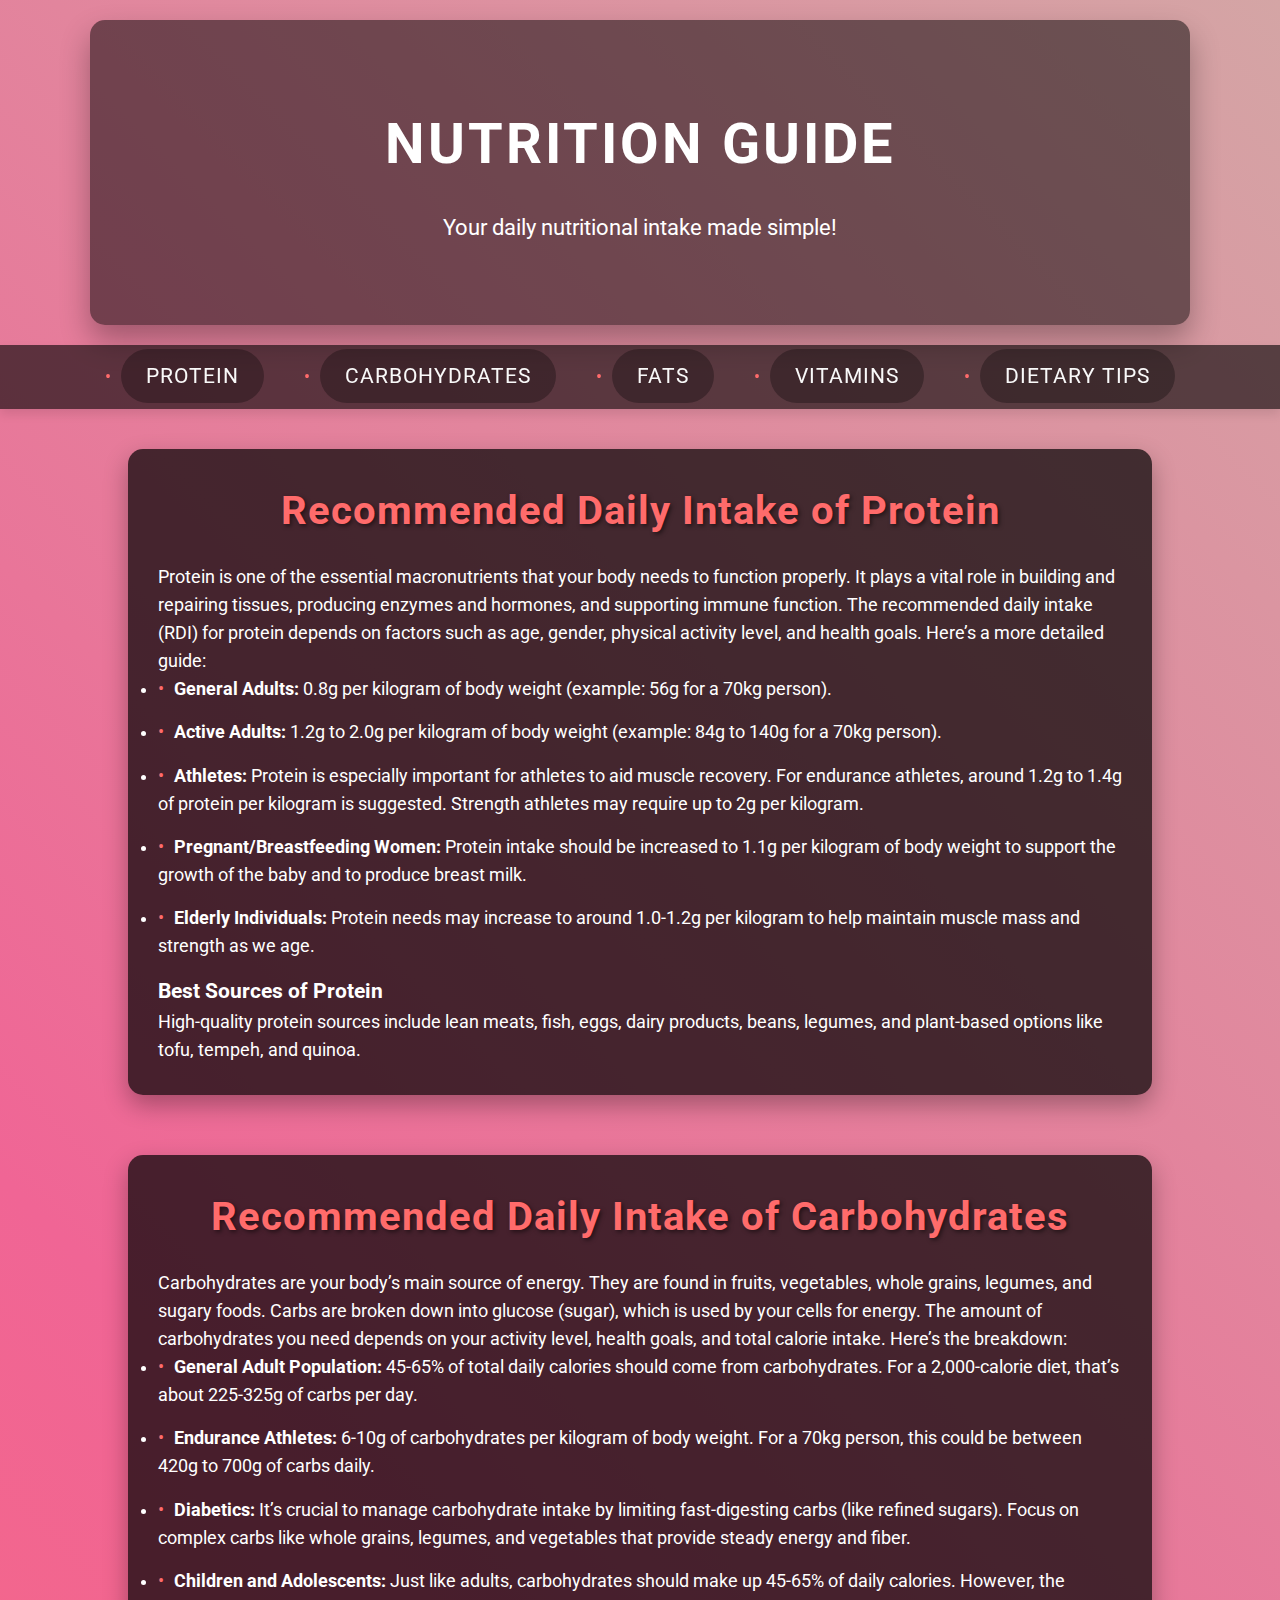
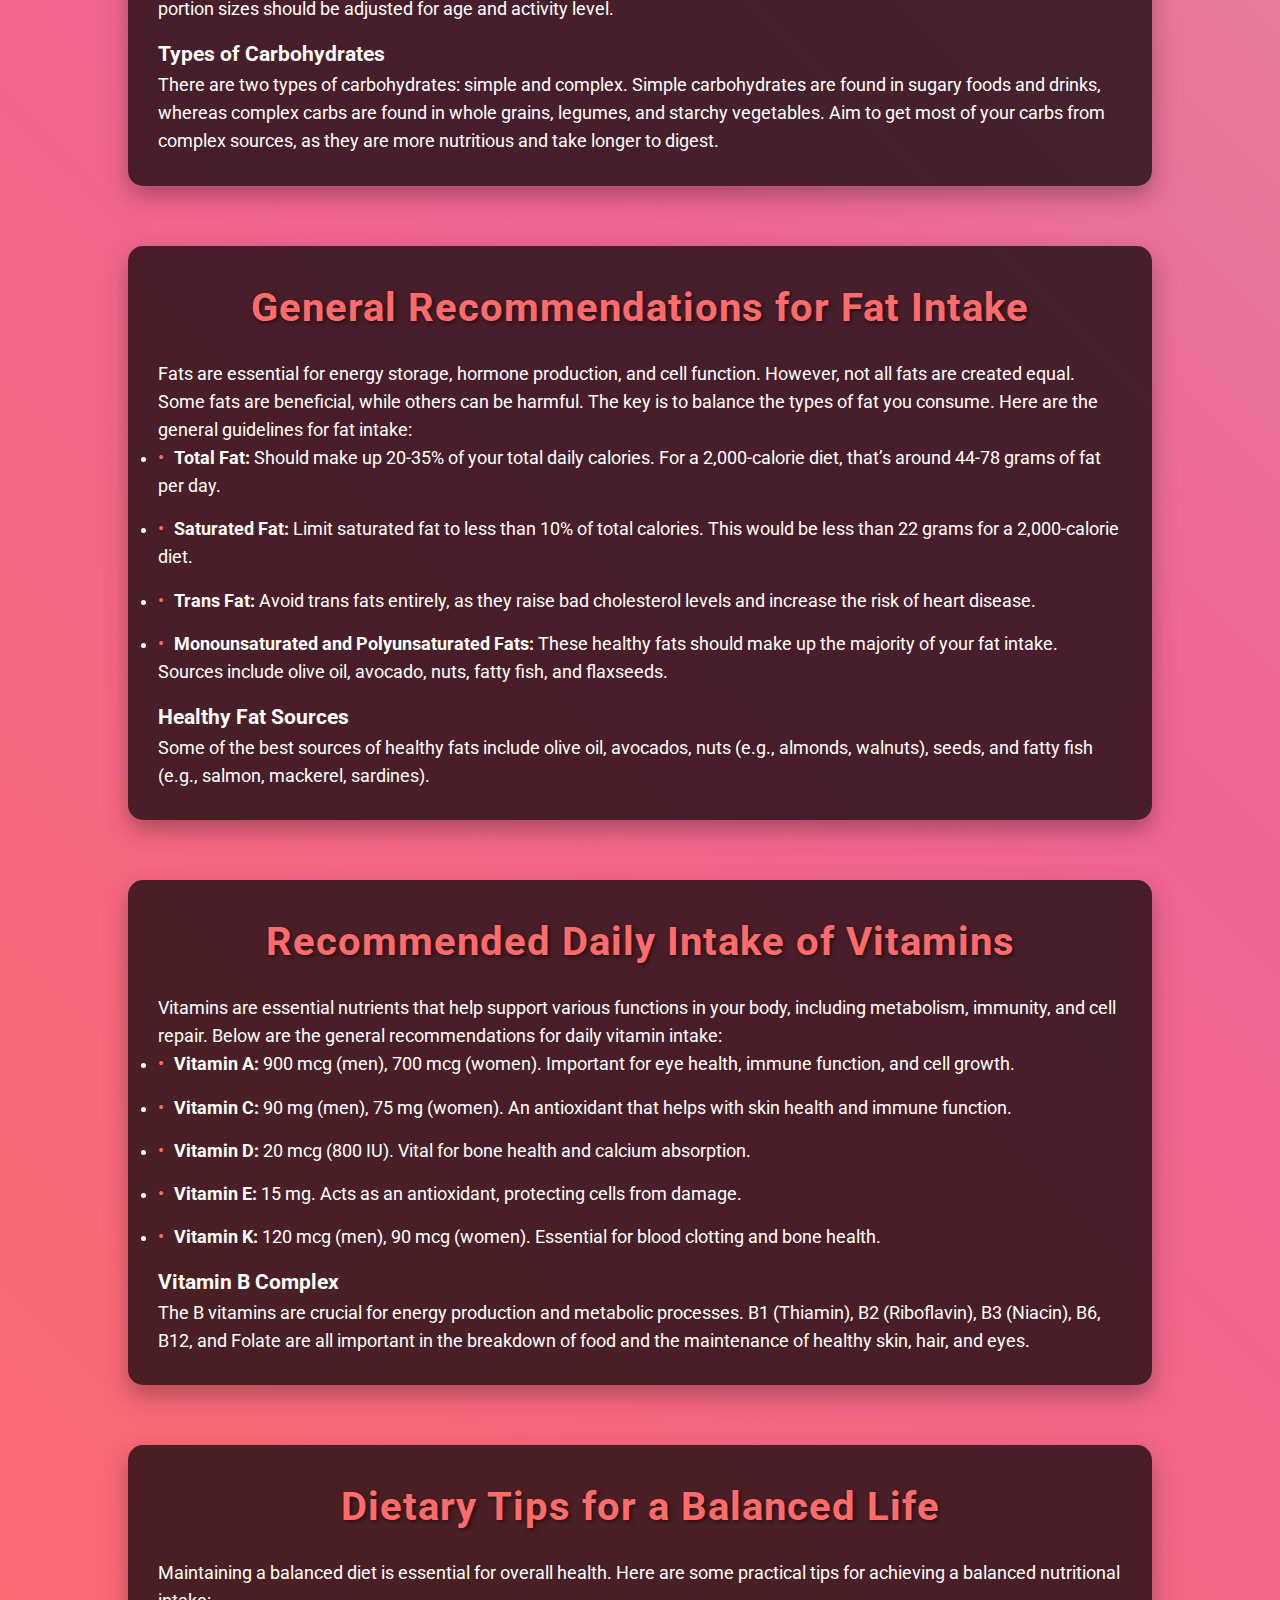
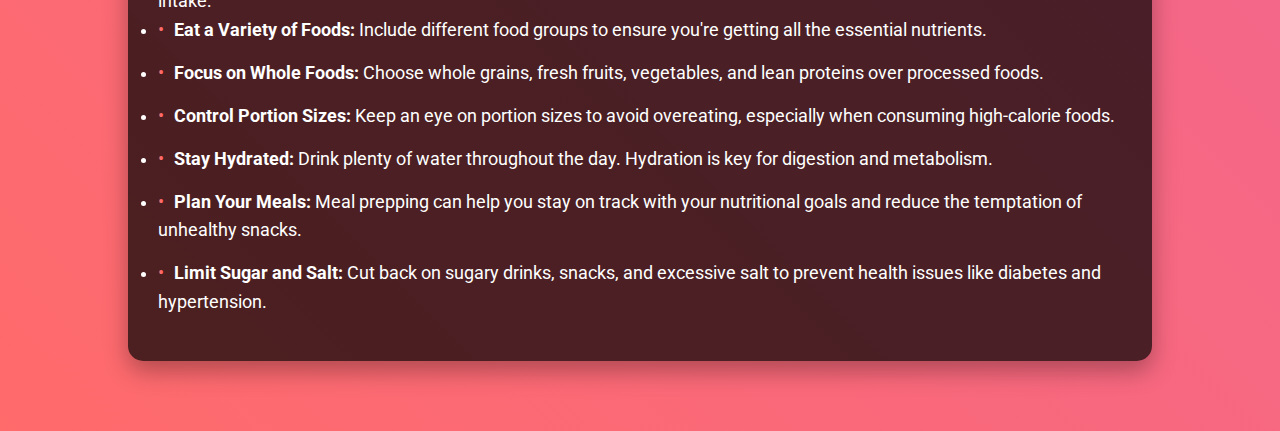
<file: tips.html>
<!DOCTYPE html>
<html lang="en">
<head>
    <meta charset="UTF-8">
    <meta name="viewport" content="width=device-width, initial-scale=1.0">
    <meta http-equiv="X-UA-Compatible" content="ie=edge">
    <title>Nutrition Guide</title>
    <link href="https://fonts.googleapis.com/css2?family=Roboto:wght@400;500;700&display=swap" rel="stylesheet">
    <link href="https://fonts.googleapis.com/icon?family=Material+Icons" rel="stylesheet">
    <link rel="stylesheet" href="tips.css">
</head>
<body>
    <header class="header">
        <h1>Nutrition Guide</h1>
        <p>Your daily nutritional intake made simple!</p>
    </header>

    <nav class="navbar">
        <ul class="nav-links">
            <li><a href="#protein">Protein</a></li>
            <li><a href="#carbs">Carbohydrates</a></li>
            <li><a href="#fats">Fats</a></li>
            <li><a href="#vitamins">Vitamins</a></li>
            <li><a href="#tips">Dietary Tips</a></li>
        </ul>
    </nav>

    <main class="content">
        <section id="protein">
            <h2>Recommended Daily Intake of Protein</h2>
            <p>Protein is one of the essential macronutrients that your body needs to function properly. It plays a vital role in building and repairing tissues, producing enzymes and hormones, and supporting immune function. The recommended daily intake (RDI) for protein depends on factors such as age, gender, physical activity level, and health goals. Here’s a more detailed guide:</p>
            <ul>
                <li><strong>General Adults:</strong> 0.8g per kilogram of body weight (example: 56g for a 70kg person).</li>
                <li><strong>Active Adults:</strong> 1.2g to 2.0g per kilogram of body weight (example: 84g to 140g for a 70kg person).</li>
                <li><strong>Athletes:</strong> Protein is especially important for athletes to aid muscle recovery. For endurance athletes, around 1.2g to 1.4g of protein per kilogram is suggested. Strength athletes may require up to 2g per kilogram.</li>
                <li><strong>Pregnant/Breastfeeding Women:</strong> Protein intake should be increased to 1.1g per kilogram of body weight to support the growth of the baby and to produce breast milk.</li>
                <li><strong>Elderly Individuals:</strong> Protein needs may increase to around 1.0-1.2g per kilogram to help maintain muscle mass and strength as we age.</li>
            </ul>
            <h3>Best Sources of Protein</h3>
            <p>High-quality protein sources include lean meats, fish, eggs, dairy products, beans, legumes, and plant-based options like tofu, tempeh, and quinoa.</p>
        </section>

        <section id="carbs">
            <h2>Recommended Daily Intake of Carbohydrates</h2>
            <p>Carbohydrates are your body’s main source of energy. They are found in fruits, vegetables, whole grains, legumes, and sugary foods. Carbs are broken down into glucose (sugar), which is used by your cells for energy. The amount of carbohydrates you need depends on your activity level, health goals, and total calorie intake. Here’s the breakdown:</p>
            <ul>
                <li><strong>General Adult Population:</strong> 45-65% of total daily calories should come from carbohydrates. For a 2,000-calorie diet, that’s about 225-325g of carbs per day.</li>
                <li><strong>Endurance Athletes:</strong> 6-10g of carbohydrates per kilogram of body weight. For a 70kg person, this could be between 420g to 700g of carbs daily.</li>
                <li><strong>Diabetics:</strong> It’s crucial to manage carbohydrate intake by limiting fast-digesting carbs (like refined sugars). Focus on complex carbs like whole grains, legumes, and vegetables that provide steady energy and fiber.</li>
                <li><strong>Children and Adolescents:</strong> Just like adults, carbohydrates should make up 45-65% of daily calories. However, the portion sizes should be adjusted for age and activity level.</li>
            </ul>
            <h3>Types of Carbohydrates</h3>
            <p>There are two types of carbohydrates: simple and complex. Simple carbohydrates are found in sugary foods and drinks, whereas complex carbs are found in whole grains, legumes, and starchy vegetables. Aim to get most of your carbs from complex sources, as they are more nutritious and take longer to digest.</p>
        </section>

        <section id="fats">
            <h2>General Recommendations for Fat Intake</h2>
            <p>Fats are essential for energy storage, hormone production, and cell function. However, not all fats are created equal. Some fats are beneficial, while others can be harmful. The key is to balance the types of fat you consume. Here are the general guidelines for fat intake:</p>
            <ul>
                <li><strong>Total Fat:</strong> Should make up 20-35% of your total daily calories. For a 2,000-calorie diet, that’s around 44-78 grams of fat per day.</li>
                <li><strong>Saturated Fat:</strong> Limit saturated fat to less than 10% of total calories. This would be less than 22 grams for a 2,000-calorie diet.</li>
                <li><strong>Trans Fat:</strong> Avoid trans fats entirely, as they raise bad cholesterol levels and increase the risk of heart disease.</li>
                <li><strong>Monounsaturated and Polyunsaturated Fats:</strong> These healthy fats should make up the majority of your fat intake. Sources include olive oil, avocado, nuts, fatty fish, and flaxseeds.</li>
            </ul>
            <h3>Healthy Fat Sources</h3>
            <p>Some of the best sources of healthy fats include olive oil, avocados, nuts (e.g., almonds, walnuts), seeds, and fatty fish (e.g., salmon, mackerel, sardines).</p>
        </section>

        <section id="vitamins">
            <h2>Recommended Daily Intake of Vitamins</h2>
            <p>Vitamins are essential nutrients that help support various functions in your body, including metabolism, immunity, and cell repair. Below are the general recommendations for daily vitamin intake:</p>
            <ul>
                <li><strong>Vitamin A:</strong> 900 mcg (men), 700 mcg (women). Important for eye health, immune function, and cell growth.</li>
                <li><strong>Vitamin C:</strong> 90 mg (men), 75 mg (women). An antioxidant that helps with skin health and immune function.</li>
                <li><strong>Vitamin D:</strong> 20 mcg (800 IU). Vital for bone health and calcium absorption.</li>
                <li><strong>Vitamin E:</strong> 15 mg. Acts as an antioxidant, protecting cells from damage.</li>
                <li><strong>Vitamin K:</strong> 120 mcg (men), 90 mcg (women). Essential for blood clotting and bone health.</li>
            </ul>
            <h3>Vitamin B Complex</h3>
            <p>The B vitamins are crucial for energy production and metabolic processes. B1 (Thiamin), B2 (Riboflavin), B3 (Niacin), B6, B12, and Folate are all important in the breakdown of food and the maintenance of healthy skin, hair, and eyes.</p>
        </section>

        <section id="tips">
            <h2>Dietary Tips for a Balanced Life</h2>
            <p>Maintaining a balanced diet is essential for overall health. Here are some practical tips for achieving a balanced nutritional intake:</p>
            <ul>
                <li><strong>Eat a Variety of Foods:</strong> Include different food groups to ensure you're getting all the essential nutrients.</li>
                <li><strong>Focus on Whole Foods:</strong> Choose whole grains, fresh fruits, vegetables, and lean proteins over processed foods.</li>
                <li><strong>Control Portion Sizes:</strong> Keep an eye on portion sizes to avoid overeating, especially when consuming high-calorie foods.</li>
                <li><strong>Stay Hydrated:</strong> Drink plenty of water throughout the day. Hydration is key for digestion and metabolism.</li>
                <li><strong>Plan Your Meals:</strong> Meal prepping can help you stay on track with your nutritional goals and reduce the temptation of unhealthy snacks.</li>
                <li><strong>Limit Sugar and Salt:</strong> Cut back on sugary drinks, snacks, and excessive salt to prevent health issues like diabetes and hypertension.</li>
            </ul>
        </section>
    </main>
</body>
</html>
</file>
<file: style.css>
/* General Styling */
body {
    margin:0px;
    font-family:'Franklin Gothic Medium', 'Arial Narrow', Arial, sans-serif;
    color: #333;
    /* background: #f4f4f9; */
    background-image: url("");
}
header {

    /* background: #ffb700; */
    background-image: url("");
    color: rgb(226, 95, 95);
    padding: 20px 10px;
    text-align: center;
    box-shadow: 0 4px 6px rgba(161, 12, 12, 0.2);
}
header .logo {
    font-size: 2.5rem;
    margin: 0;
    font-weight: bold;
    animation: fadeIn 1s ease;
}
nav ul {
    list-style: none;
    padding: 0;
    margin: 10px 0 0;
}
nav ul li {
    display: inline-block;
    margin: 0 15px;
}
nav ul li a {
    color: black;
    font-style: oblique;
    font-family: 'Gill Sans', 'Gill Sans MT', Calibri, 'Trebuchet MS', sans-serif;
    font-weight: 1000;
    text-decoration: none;
    font-size: 1.3rem;
    transition: color 0.3s ease;
}
nav ul li a:hover {
    color: #b812a2;
}
/* Hero Section */
.hero {
    background: linear-gradient(120deg, #0022ff, #b0ff50);
    color: white;
    text-align: center;
    padding: 50px 20px;
}
.hero h2 {
    font-family:'Franklin Gothic Medium', 'Arial Narrow', Arial, sans-serif;
    font-size: 2.5rem;
    font-style: oblique;
    font-display:initial;
    margin-bottom: 10px;
}
.hero p {
    font-family: 'Lucida Sans', 'Lucida Sans Regular', 'Lucida Grande', 'Lucida Sans Unicode', Geneva, Verdana, sans-serif;
    font-style: inherit;
    font-size: 2cap;
    margin-bottom: 20px;
}
.hero .btn {
    padding: 10px 20px;
    background: white;
    color: #ffa500;
    border-radius: 20px;
    text-decoration: none;
    font-weight: bold;
    transition: transform 0.3s ease, background 0.3s ease;
}
.hero .btn:hover {
    background: #ff7f50;
    transform: scale(1.1);
}
/* Features Section */
.features {
    display: flex;
    justify-content: space-around;
    margin: 40px auto;
    padding: 20px;
    flex-wrap: wrap;
}
.feature-box {
    background: white;
    border-radius: 10px;
    box-shadow: 0 4px 8px rgba(0, 0, 0, 0.1);
    width: 300px;
    margin: 20px;
    padding: 20px;
    text-align: center;
    transition: transform 0.3s ease;
}
.feature-box:hover {
    transform: scale(1.05);
}
.feature-box h3 {
    font-size: 1.5rem;
    margin-bottom: 10px;
    color: #ffa500;
    transform: rotate(1);
}
.feature-box p {
    margin-bottom: 15px;
}
.feature-box .btn {
    padding: 10px 15px;
    background: #ffa500;
    color: white;
    border-radius: 5px;
    text-decoration: none;
    font-weight: bold;
    transition: background 0.3s ease;
}
.feature-box .btn:hover {
    background: #ff7f50;
}
/* Footer */
footer {
    color: black;
    padding: 15px;
    text-align: center;
    margin-top: 20px;
    transform: translate3d(11.5rem);
}
footer a {
    color: blueviolet;
    text-decoration:dashed;
    margin: 0 10px;
}
footer a:hover {
    text-decoration: underline;
}
/* Animations */
@keyframes fadeIn {
    from {
        opacity: 0;
    }
    to {
        opacity: 1;
    }
}
</file>
<file: 123.css>
.side_bar{
    padding:30px;
    margin-top:10px;
    margin-left:10px;

}
</file>
<file: benefits.css>
* {
    margin: 0;
    padding: 0;
    box-sizing: border-box;
}

body {
    font-family: 'Roboto', sans-serif;
    line-height: 1;
    color: #e0e0e0;
    background: #121212;
}

a {
    text-decoration: none;
    color: inherit;
}

/* Header ka Style */
header {
    background:rgb(2, 202, 59);
    color: #fff;
    text-align: center;
    padding: 40px 20px;
    top: 0;
    z-index: 1000;
    box-shadow: 0 4px 10px rgba(0, 0, 0, 0.3);
    border-bottom: 2px solid #81c784;
}

header h1 {
    font-size: 3rem;
    font-weight: bold;
    text-transform: uppercase;
    letter-spacing: 2px;
    margin-bottom: 10px;
}

header p {
    font-size: 1.2rem;
    letter-spacing: 1px;
    opacity: 0.9;
}

/*Bar */
nav {
    background: #1c1c1c;
    display: flex;
    justify-content: center;
    border-bottom: 1px solid #333;
    top: 100px;
    z-index: 900;
}

nav ul {
    list-style: none;
    display: flex;
    gap: 30px;
}

nav ul li {
    position: relative;
}

nav ul li a {
    color: #e0e0e0;
    padding: 15px 20px;
    text-transform: uppercase;
    font-size: 1rem;
    transition: color 0.3s ease-in-out;
}

nav ul li a:hover {
    color: #4caf50;
}

nav ul li::after {
    content: "";
    position: absolute;
    width: 0;
    height: 2px;
    background: #4caf50;
    bottom: 0;
    left: 50%;
    transition: all 0.3s ease;
}

nav ul li:hover::after {
    width: 100%;
    left: 0;
}

/* Main*/
main {
    max-width: 1200px;
    margin: 40px auto;
    padding: 20px;
}

section {
    background: #1e1e1e;
    margin-bottom: 30px;
    padding: 30px;
    border-radius: 12px;
    box-shadow: 0 8px 15px rgba(0, 0, 0, 0.2);
    transition: transform 0.3s ease-in-out, box-shadow 0.3s ease-in-out;
}

section:hover {
    transform: translateY(-5px);
    box-shadow: 0 12px 20px rgba(0, 0, 0, 0.3);
}

section h1 {
    font-size: 2rem;
    color: #4caf50;
    border-bottom: 2px solid #4caf50;
    padding-bottom: 10px;
    margin-bottom: 20px;
}

section p {
    font-size: 1.1rem;
    margin-bottom: 20px;
    color: #dcdcdc;
    line-height: 1.8;
}

section ul {
    list-style: none;
    padding: 0;
}

section ul li {
    position: relative;
    margin-bottom: 15px;
    padding-left: 25px;
    font-size: 1rem;
    color: #e0e0e0;
}

section ul li::before {
    content: "\2713";
    position: absolute;
    left: 0;
    color: #4caf50;
    font-size: 1.2rem;
    font-weight: bold;
}

@keyframes fadeIn {
    from {
        opacity: 0;
        transform: translateY(10px);
    }
    to {
        opacity: 1;
        transform: translateY(0);
    }
}

section {
    animation: fadeIn 0.8s ease-in-out;
}

@media (max-width: 768px) {
    header h1 {
        font-size: 2rem;
    }

    nav ul {
        flex-direction: column;
        gap: 10px;
    }

    section h1 { 
        font-size: 1.5rem;
    }
}

@media (max-width: 480px) {
    header h1 {
        font-size: 1.5rem;
    }

    nav ul {
        gap: 5px;
    }

    section p {
        font-size: 0.9rem;
    }

    footer {
        font-size: 0.8rem;
    }
}
</file>
<file: res.css>
* {
    margin: 0;
    padding: 0;
    box-sizing: border-box;
    font-family: 'Roboto', sans-serif;
}

body {
    background: linear-gradient(45deg, #ff6b6b, #f06595, #d4a5a5);
    color: white;
    line-height: 1.6;
    font-size: 1.1rem;
    overflow-x: hidden;
}

/* Header Styles */
.header {
    text-align: center;
    padding: 80px;
    background: rgba(0, 0, 0, 0.5);
    border-radius: 15px;
    box-shadow: 0 15px 30px rgba(0, 0, 0, 0.3);
    margin: 20px auto;
    max-width: 1100px;
    transition: transform 0.3s ease-in-out, box-shadow 0.3s ease-in-out;
}

.header:hover {
    transform: translateY(-10px);
    box-shadow: 0 25px 50px rgba(0, 0, 0, 0.5);
}

.header h1 {
    font-size: 3.5rem;
    text-transform: uppercase;
    letter-spacing: 3px;
    color: #fff;
    margin-bottom: 20px;
}

.header p {
    font-size: 1.4rem;
}

/* Navbar Styles */
.navbar {
    background-color: rgba(0, 0, 0, 0.6);
    padding: 15px 0;
    box-shadow: 0 5px 10px rgba(0, 0, 0, 0.1);
    top: 0;
}

.navbar .nav-links {
    display: flex;
    justify-content: center;
    list-style-type: none;
}

.navbar .nav-links li {
    margin: 0 20px;
}

.navbar .nav-links a {
    text-decoration: none;
    color: #f9f9f9;
    font-size: 1.3rem;
    text-transform: uppercase;
    letter-spacing: 1px;
    padding: 15px 25px;
    background: rgba(0, 0, 0, 0.3);
    border-radius: 30px;
    transition: transform 0.3s ease, background-color 0.4s ease;
}

.navbar .nav-links a:hover {
    background-color: #ff6b6b;
    transform: translateY(-5px);
}

/* Content Section Styles */
.content {
    width: 80%;
    margin: 40px auto;
    display: flex;
    flex-direction: column;
    gap: 30px;
}

/* Section Styles */
section {
    background: rgba(0, 0, 0, 0.7);
    padding: 30px;
    margin-bottom: 30px;
    border-radius: 15px;
    box-shadow: 0 10px 25px rgba(0, 0, 0, 0.3);
    transition: transform 0.3s ease, box-shadow 0.3s ease;
}

section:hover {
    transform: translateY(-10px);
    box-shadow: 0 15px 35px rgba(0, 0, 0, 0.4);
}

h2 {
    font-size: 2.5rem;
    text-align: center;
    margin-bottom: 20px;
    color: #ff6b6b;
    letter-spacing: 1px;
    text-shadow: 2px 2px 4px rgba(0, 0, 0, 0.5);
}

ul li {
    margin-bottom: 15px;
    font-size: 1.1rem;
    transition: transform 0.3s ease, color 0.3s ease;
}

ul li:hover {
    transform: translateX(10px);
    color: #ff6b6b;
}

ul li::before {
    content: '•';
    color: #ff6b6b;
    margin-right: 10px;
}

/* Footer Styles */
.footer {
    background-color: #333;
    color: white;
    text-align: center;
    padding: 20px;
    position: relative;
    bottom: 0;
    width: 100%;
    font-size: 0.9rem;
    opacity: 0.8;
    transition: opacity 0.3s
}
</file>
<file: tips.css>
* {
    margin: 0;
    padding: 0;
    box-sizing: border-box;
    font-family: 'Roboto', sans-serif;
}

body {
    background: linear-gradient(45deg, #ff6b6b, #f06595, #d4a5a5);
    color: white;
    line-height: 1.6;
    font-size: 1.1rem;
    overflow-x: hidden;
}

.header {
    text-align: center;
    padding: 80px;
    background: rgba(0, 0, 0, 0.5);
    border-radius: 15px;
    box-shadow: 0 15px 30px rgba(0, 0, 0, 0.3);
    margin: 20px auto;
    max-width: 1100px;
    transition: transform 0.3s ease-in-out, box-shadow 0.3s ease-in-out;
}

.header:hover {
    transform: translateY(-10px);
    box-shadow: 0 25px 50px rgba(0, 0, 0, 0.5);
}

.header h1 {
    font-size: 3.5rem;
    text-transform: uppercase;
    letter-spacing: 3px;
    color: #fff;
    margin-bottom: 20px;
}

.header p {
    font-size: 1.4rem;
}

.navbar {
    background-color: rgba(0, 0, 0, 0.6);
    padding: 15px 0;
    box-shadow: 0 5px 10px rgba(0, 0, 0, 0.1);
    position: sticky;
    top: 0;
}

.navbar .nav-links {
    display: flex;
    justify-content: center;
    list-style-type: none;
}

.navbar .nav-links li {
    margin: 0 20px;
}

.navbar .nav-links a {
    text-decoration: none;
    color: #f9f9f9;
    font-size: 1.3rem;
    text-transform: uppercase;
    letter-spacing: 1px;
    padding: 15px 25px;
    background: rgba(0, 0, 0, 0.3);
    border-radius: 30px;
    transition: transform 0.3s ease, background-color 0.4s ease;
}

.navbar .nav-links a:hover {
    background-color: #ff6b6b;
    transform: translateY(-5px);
}

.content {
    width: 80%;
    margin: 40px auto;
    display: flex;
    flex-direction: column;
    gap: 30px;
}

section {
    background: rgba(0, 0, 0, 0.7);
    padding: 30px;
    margin-bottom: 30px;
    border-radius: 15px;
    box-shadow: 0 10px 25px rgba(0, 0, 0, 0.3);
    transition: transform 0.3s ease, box-shadow 0.3s ease;
}

section:hover {
    transform: translateY(-10px);
    box-shadow: 0 15px 35px rgba(0, 0, 0, 0.4);
}

h2 {
    font-size: 2.5rem;
    text-align: center;
    margin-bottom: 20px;
    color: #ff6b6b;
    letter-spacing: 1px;
    text-shadow: 2px 2px 4px rgba(0, 0, 0, 0.5);
}

ul li {
    margin-bottom: 15px;
    font-size: 1.1rem;
    transition: transform 0.3s ease, color 0.3s ease;
}

ul li:hover {
    transform: translateX(10px);
    color: #ff6b6b;
}

ul li::before {
    content: '•';
    color: #ff6b6b;
    margin-right: 10px;
}

.footer {
    background-color: #333;
    color: white;
    text-align: center;
    padding: 20px;
    position: relative;
    bottom: 0;
    width: 100%;
    font-size: 0.9rem;
    opacity: 0.8;
    transition: opacity 0.3s
}
</file>
<file: recipes.css>
/* Reset Styles */
* {
    margin: 0;
    padding: 0;
    box-sizing: border-box;
}

/* Body Styling */
body {
    font-family: Arial, sans-serif;
    line-height: 1.6;
    background-color: #f4f4f4;
    color: #333;
}

/* Header Styling */
header {
    background-color: #4CAF50;
    color: white;
    padding: 20px;
    text-align: center;
}

/* Main Content */
main {
    padding: 20px;
}

/* Recipe Grid */
.recipe-list {
    display: grid;
    grid-template-columns: repeat(auto-fill, minmax(300px, 1fr));
    gap: 20px;
}

/* Recipe Card */
.recipe {
    background-color: #fff;
    border-radius: 8px;
    box-shadow: 0 2px 10px rgba(0, 0, 0, 0.1);
    padding: 15px;
    transition: transform 0.3s ease, opacity 0.5s ease-in-out;
    opacity: 0;
    animation: fadeIn 1s forwards;
}

.recipe:nth-child(even) {
    animation-delay: 0.3s;
}

.recipe:hover {
    transform: scale(1.05);
}

/* Recipe Title */
.recipe h2 {
    color: #4CAF50;
    font-size: 1.5rem;
    margin-bottom: 10px;
}

/* Section Titles */
.recipe h3 {
    font-size: 1.2rem;
    margin-top: 15px;
}

/* List & Paragraph */
.recipe ul, .recipe ol {
    margin-left: 20px;
}

.recipe p {
    margin-top: 5px;
    font-size: 1rem;
}

/* Animation */
@keyframes fadeIn {
    from {
        opacity: 0;
        transform: translateY(20px);
    }
    to {
        opacity: 1;
        transform: translateY(0);
    }
}

/* Footer Styling */
footer {
    text-align: center;
    padding: 20px;
    background-color: #333;
    color: white;
}
</file>
